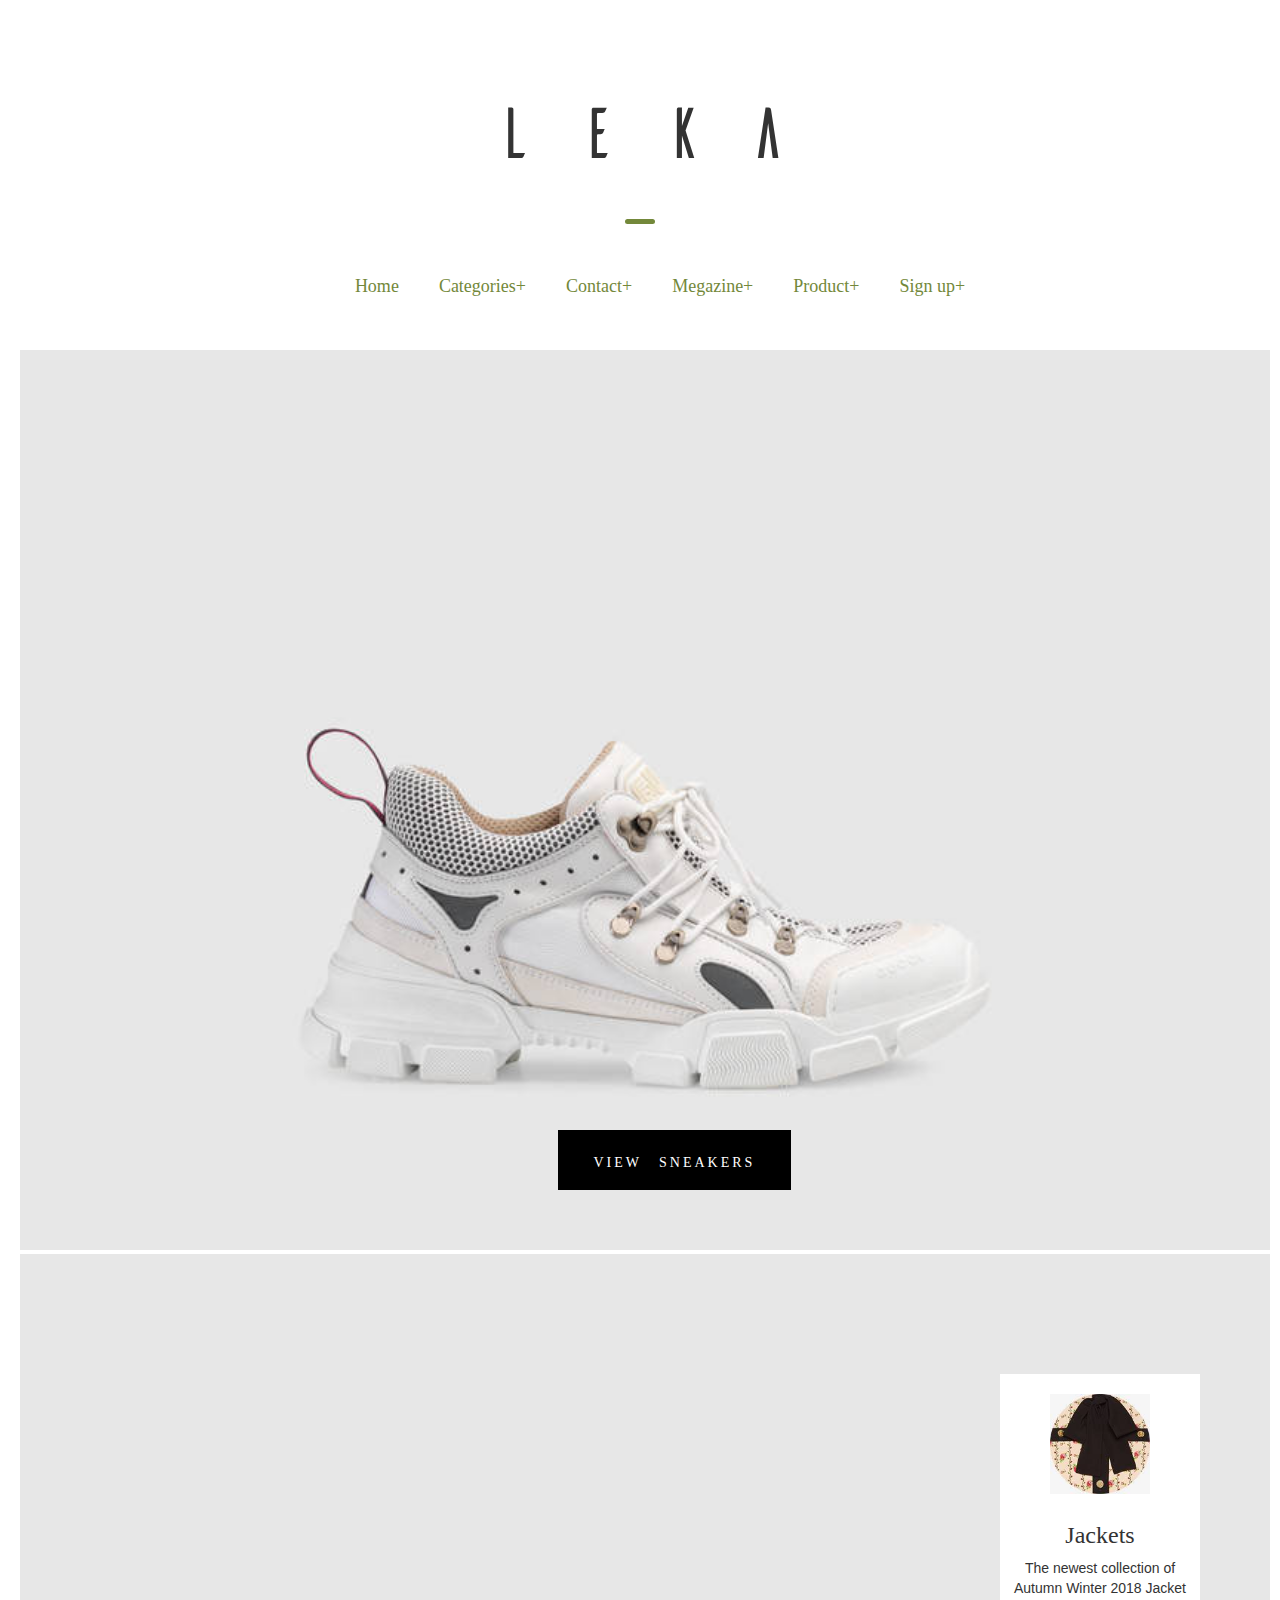
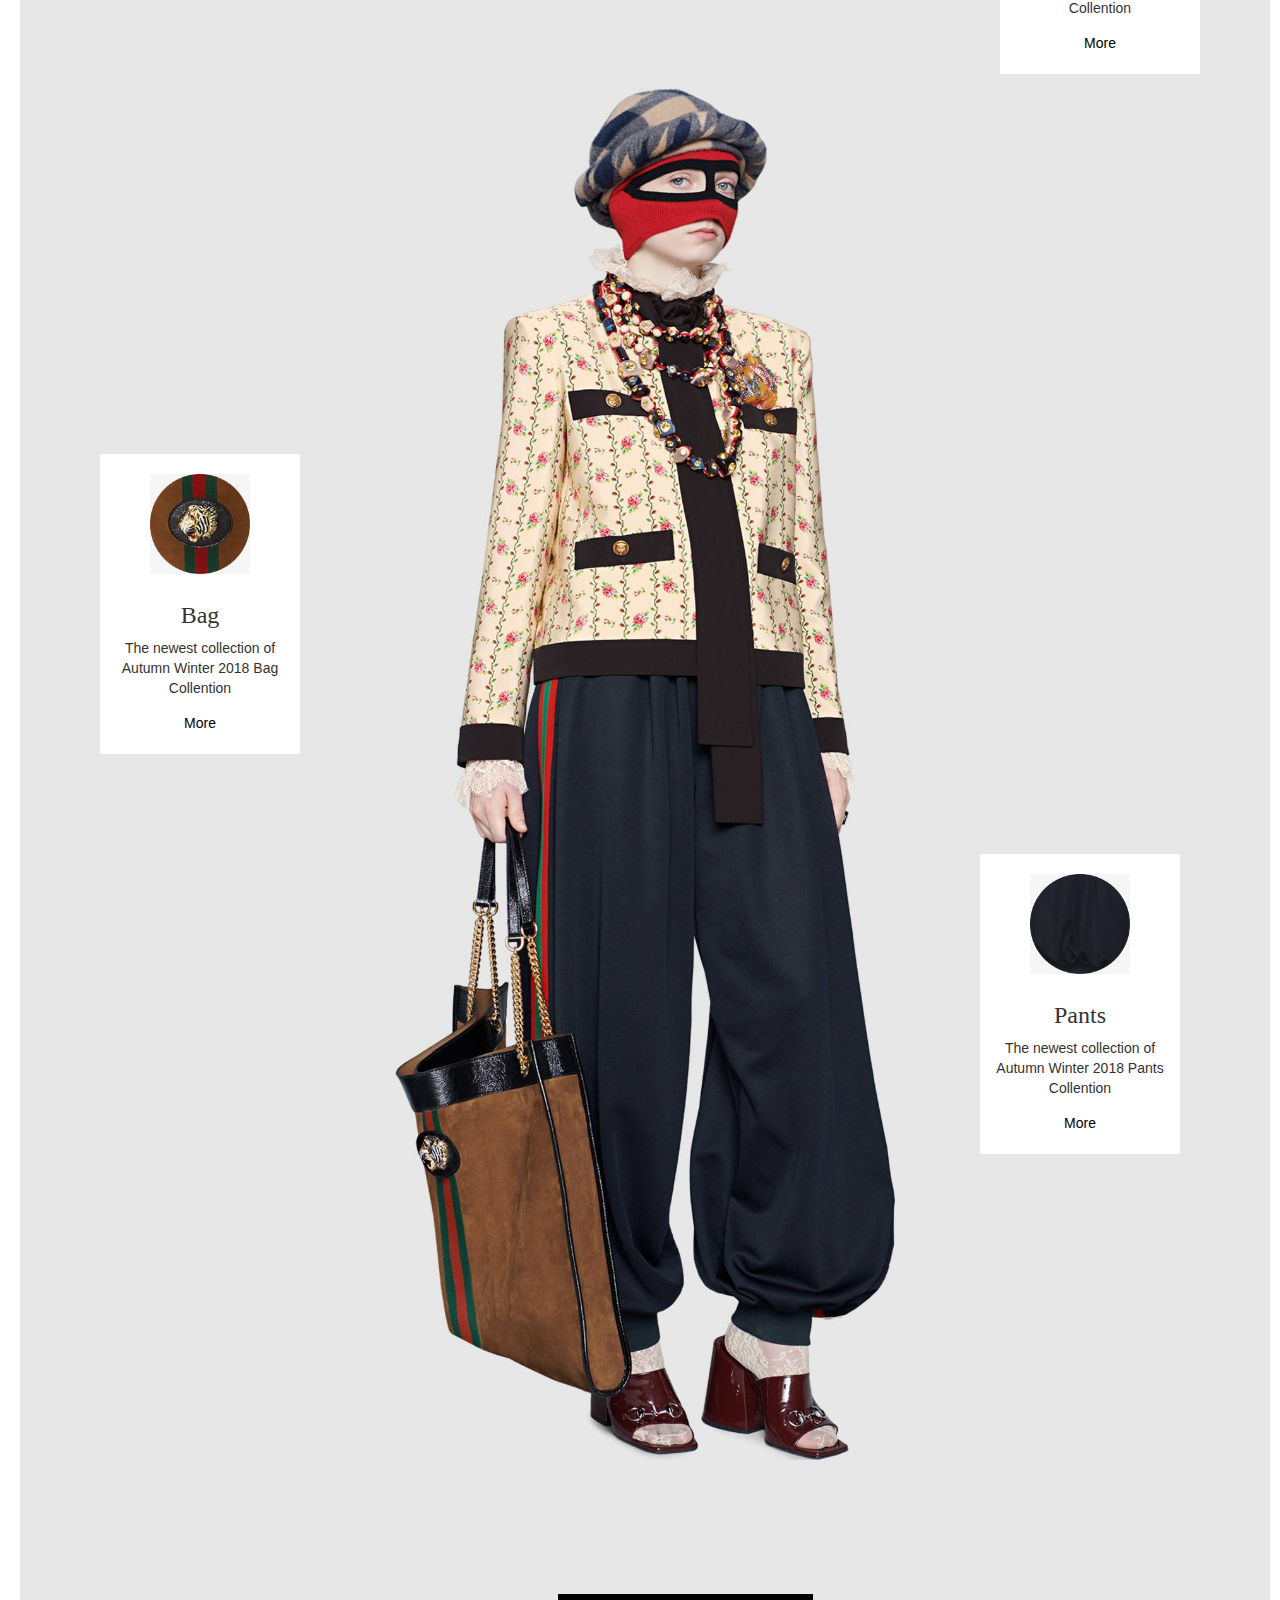
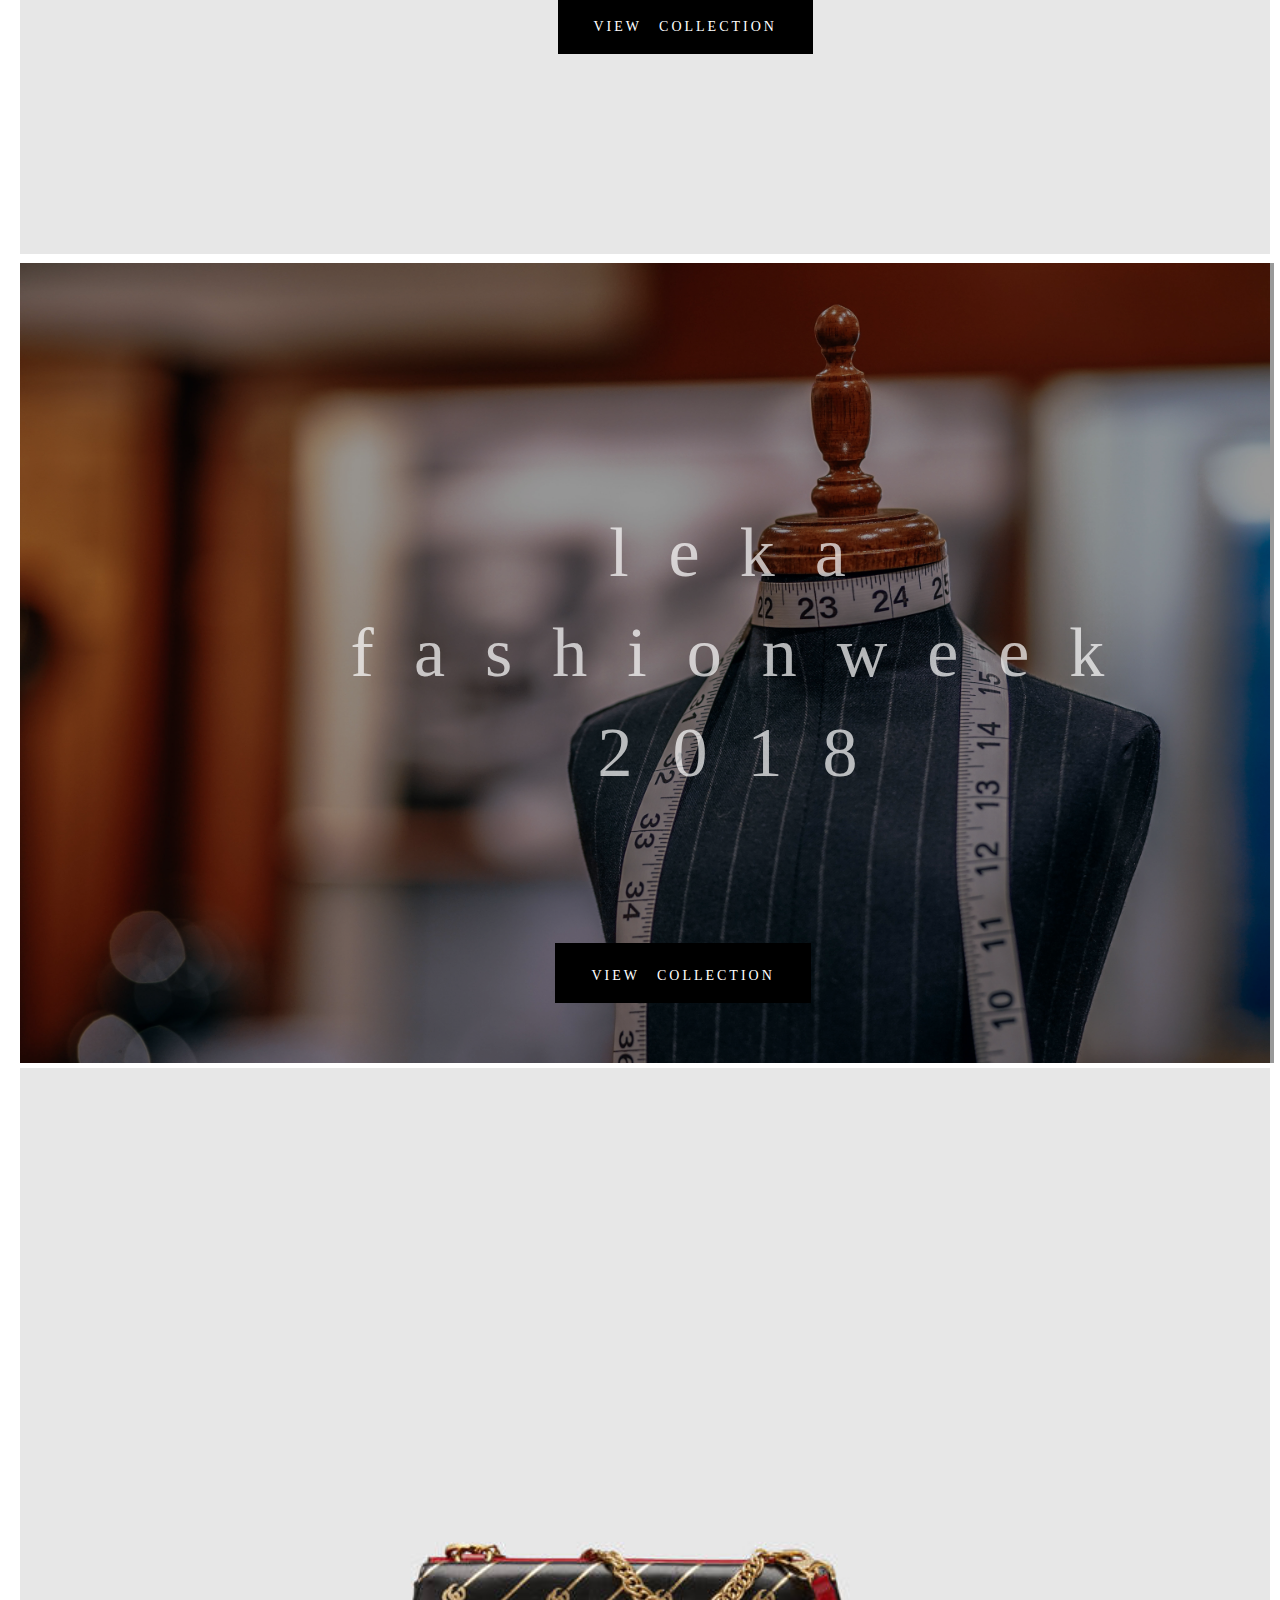
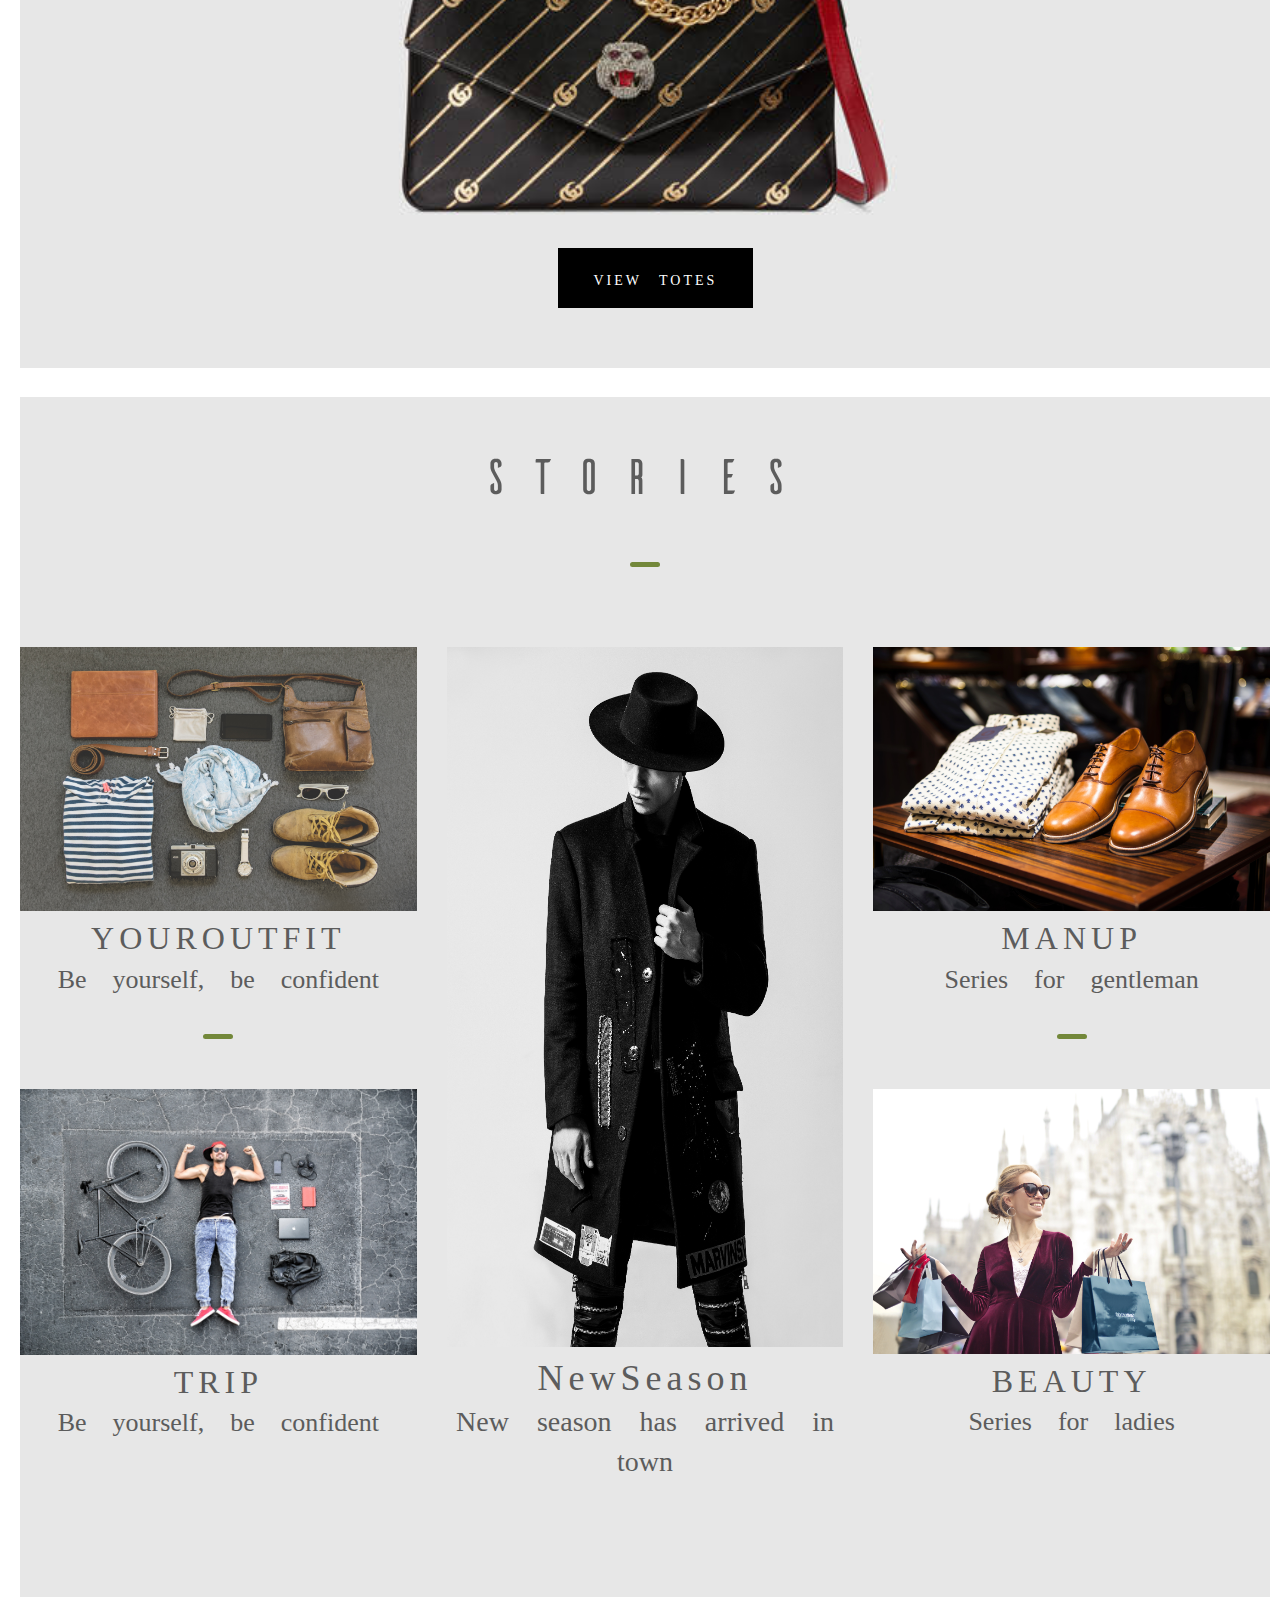
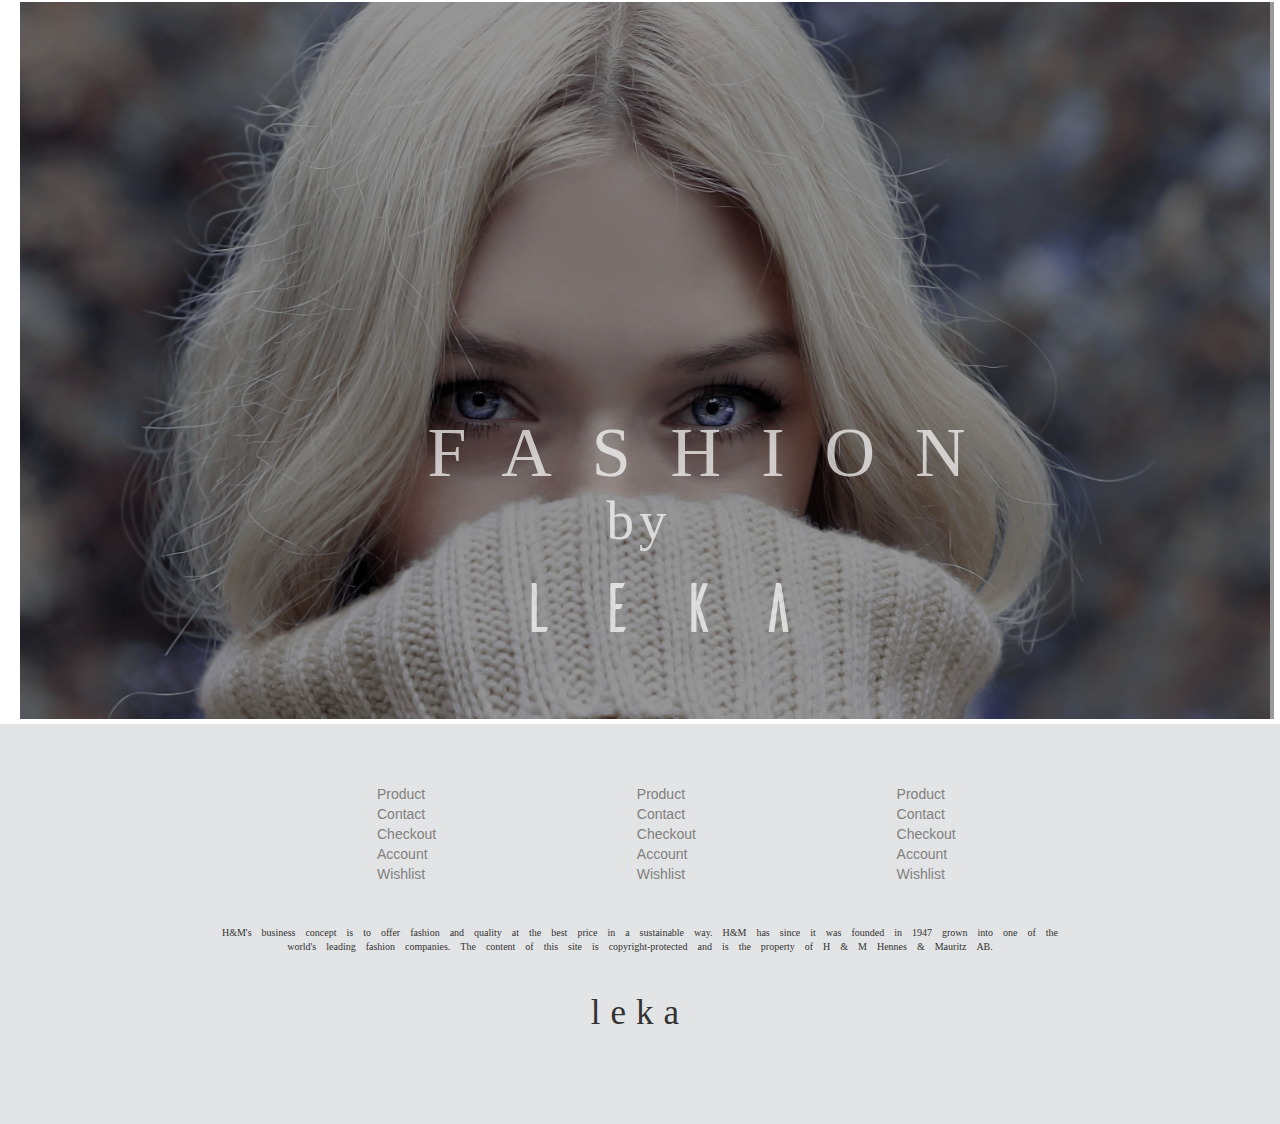
<file: index.html>
<!DOCTYPE html>
<html lang="en">
<head>
	<meta charset="UTF-8">
	<title>Document</title>
	<link rel="stylesheet" type="text/css" href="css/bootstrap.min.css">
	<link rel="stylesheet" type="text/css" href="js/style.css">
	<link rel="stylesheet" type="text/css" href="css/index-css.css">
	<script type="text/javascript" src="js/jquery.js"></script>
	<script type="text/javascript" src="js/bootstrap.min.js"></script>
</head>
<body>
	
		<h1 id="Banner" class="text-center">l e k a</h1>
		<div class="border-bot"></div>
		<div class="flex-wrapper" id="navbar">	
			<nav>
				<ul>
					<li><a class="text-center" href="index.html" target="#blank">Home</a></li>
					<li><a class="text-center" href="">Categories+</a></li>
					<li><a class="text-center" href="contact.html">Contact+</a></li>
					<li><a class="text-center" href="">Megazine+</a></li>
					<li><a class="text-center" href="product.html" target="#blank">Product+</a></li>
					<li><a class="text-center" id="signup" data-toggle="modal" href='#modal-id'>Sign up+</a></li>
				</ul>
			</nav>
		</div>
	<!-- <div id="carousel-id" class="carousel slide" data-ride="carousel">
		<ol class="carousel-indicators">
			<li data-target="#carousel-id" data-slide-to="0" class=""></li>
			<li data-target="#carousel-id" data-slide-to="1" class=""></li>
			<li data-target="#carousel-id" data-slide-to="2" class="active"></li>
		</ol>

		<div class="carousel-inner">

			<div class="item">
				<img data-src="holder.js/900x500/auto/#777:#7a7a7a/text:First slide" alt="First slide" src="img/beauty-casual-curly-794064.jpg">
				<div class="container">
					<div class="background"></div>
					<div class="carousel-caption">
					
						<h1>N   E   W   A   R   R   I   V   A   L   S</h1>
						<p><a class="btn btn-lg btn-default btn-carousel" href="#" role="button">Shop now</a></p>
					</div>
				</div>
			</div>
			<div class="item">
				<img data-src="holder.js/900x500/auto/#666:#6a6a6a/text:Second slide" alt="Second slide" src="img/adult-beautiful-clothes-291762.jpg">
				<div class="container">
					<div class="background"></div>
					<div class="carousel-caption">
						
						<h1>W   I   N   T   E   R   2   0  1   8</h1>
				
						<p><a class="btn btn-lg btn-default btn-carousel" href="#" role="button">Learn more</a></p>
					</div>
				</div>
			</div>
			<div class="item active">
				<img data-src="holder.js/900x500/auto/#555:#5a5a5a/text:Third slide" alt="Third slide" src="img/adult-bag-beauty-model-1126993.jpg">
				<div class="container">
					<div class="background"></div>
					<div class="carousel-caption">
						<h1>T  R  E  N  D  I  N  G</h1>
					
						<p><a class="btn btn-lg btn-default btn-carousel" href="#" role="button">Browse gallery</a></p>
					</div>
				</div>
			</div>
		</div>
		
		<a class="left carousel-control" href="#carousel-id" data-slide="prev"><span class="glyphicon glyphicon-chevron-left"></span></a>
		<a class="right carousel-control" href="#carousel-id" data-slide="next"><span class="glyphicon glyphicon-chevron-right"></span></a>\

	</div> -->
	<main>
		<div class="container">
			<div class="main-product" id="shoes">
				<a href="" class="product-img">
					<img id="shoes-img" src="img/543162_GGZ80_9087_001_100_0000_Light-Flashtrek-sneaker.jpg">
				</a>
				<div class="product-caption">
					<a href="#"">View sneakers</a>
				</div>
			</div>
			<div class="main-product" id="clothes" >
				<a href="" class="product-img">
					<img src="img/FW18_FSWLook020EU_001_Light.jpg">
				</a>
				<div class="product-caption" id="caption-main">
					<a href="#"">View Collection</a>
				</div>
				<div class="sub-product" id="sub-product-1">
					<div class="sub-img">
						<img src="img/Vignette_532883ZLQ529196_001_Light.jpg">
					</div>
					<div class="sub-title text-center">
						Jackets
					</div>
					<div class="sub-description text-center">
						The newest collection of Autumn Winter 2018 Jacket Collention
					</div>
					<a href="" class="text-center">More</a>
				</div>
				<div class="sub-product" id="sub-product-2">
					<div class="sub-img">
						<img src="img/Vignette_5372180X7BX2876_001_Light.jpg">
					</div>
					<div class="sub-title text-center">
						Bag
					</div>
					<div class="sub-description text-center">
						The newest collection of Autumn Winter 2018 Bag Collention
					</div>
					<a href="" class="text-center">More</a>
				</div>
				<div class="sub-product" id="sub-product-3">
					<div class="sub-img">
						<img src="img/Vignette_544191X921A4357_001_Light.jpg">
					</div>
					<div class="sub-title text-center">
						Pants
					</div>
					<div class="sub-description text-center">
						The newest collection of Autumn Winter 2018 Pants Collention
					</div>
					<a href="" class="text-center">More</a>
				</div>
			</div>
		</div>
		<div class="index-banner container">
			<img src="img/background-banking-blur-404159.jpg">
			<div class="background"></div>
			<p class="text-center">leka<br>fashionweek<br>2018</p>
			<div class="product-caption">
					<a href="#"">View Collection</a>
			</div>
		</div>
		<div class="container">
			<div class="main-product" id="bags">
				<a href="" class="product-img">
					<img id="bags-img" src="img/524822_0PLJX_8346_001_065_0000_Light-Standard-double-shoulder-bag.jpg">
				</a>
				<div class="product-caption">
					<a href="#"">View totes</a>
				</div>
			</div>
		</div>	
		<div class="container">
			<div class="megazines">
				<h3 class="text-center">stories</h3>
				<div class="border-bot"></div>
				<div class="row">
					<div class="col-md-4">
						<a href="">
							<div class="stories">
								<div class="stories-img">
									<img src="img/accessories-accessory-bag-322207.jpg">
								</div>
								<div class="stories-title text-center">YourOutfit</div>
								<div class="stories-description text-center">Be yourself, be confident</div>
							</div>
							<div class="border-bot"></div>
						</a>
						<a href="">
							<div class="stories">
									<div class="stories-img">
										<img src="img/adult-asphalt-backpack-681294.jpg">
									</div>
									<div class="stories-title text-center">Trip</div>
									<div class="stories-description text-center">Be yourself, be confident</div>						
							</div>
						</a>
					</div>
					<div class="col-md-4">
						<a href="">
							<div class="event">
								<div class="event-img">
									<img src="img/adult-black-and-white-fashion-157675.jpg">
								</div>
								<div class="event-title text-center">NewSeason</div>
								<div class="event-description text-center">New season has arrived in town</div>
							</div>
						</a>
					</div>
					<div class="col-md-4">
						<a href="	">
							<div class="stories">
								<div class="stories-img">
									<img src="img/classic-clothes-commerce-298863.jpg">
								</div>
								<div class="stories-title text-center">Manup</div>
								<div class="stories-description text-center">Series for gentleman</div>
							</div>
						</a>
							<div class="border-bot"></div>
						<a href="	">
							<div class="stories">
								<div class="stories-img">
									<img src="img/adult-beautiful-beauty-972995.jpg">
								</div>
								<div class="stories-title text-center">Beauty</div>
								<div class="stories-description text-center">Series for ladies</div>
							</div>
							</div>
						</a>
					</div>

				</div>
			</div>
		</div>
	</main>
	
	<div class="banner2 container" id="last-banner">
		<img class="img-banner" src="img/beautiful-beauty-blond-289225.jpg">
		<div class="background"></div>
		<p class="text-center">fashion</p>
		<p class="text-center" id="text">by</p>
		<p class="text-center" id="brand">leka</p>
	</div>
	<footer>
		<div class="container">
			<div class="footer-section footer-left">
				<ul>
					<li><a href="">Product</a></li>
					<li><a href="">Contact</a></li>
					<li><a href="">Checkout</a></li>
					<li><a href="">Account</a></li>
					<li><a href="">Wishlist</a></li>
				</ul>
			</div>
			<div class="footer-section footer-center">
				<ul>
					<li><a href="">Product</a></li>
					<li><a href="">Contact</a></li>
					<li><a href="">Checkout</a></li>
					<li><a href="">Account</a></li>
					<li><a href="">Wishlist</a></li>
				</ul>
			</div>
			<div class="footer-section footer-right">
				<ul>
					<li><a href="">Product</a></li>
					<li><a href="">Contact</a></li>
					<li><a href="">Checkout</a></li>
					<li><a href="">Account</a></li>
					<li><a href="">Wishlist</a></li>
				</ul>
			</div>
			<br>
			<br>
			<br>
			<br>
			<br>
			<br>
			<br>
			<br>
			<br>
			<br>
			<p id="footer-text" class="text-center">H&M's business concept is to offer fashion and quality at the best price in a sustainable way. H&M has since it was founded in 1947 grown into one of the world's leading fashion companies. The content of this site is copyright-protected and is the property of H & M Hennes & Mauritz AB.</p>
		</div>
		<div id="footer-brand" class="text-center">leka</div>
	</footer>
	<div class="modal fade" id="modal-id">
		<div class="modal-dialog">
			<div class="modal-content">
				<div class="modal-header">
					<button type="button" class="close" data-dismiss="modal" aria-hidden="true">&times;</button>
					<h4 class="modal-title text-center">leka</h4>
	
				</div>
				<div class="modal-body">
					<form action="" method="POST" role="form">
						<div class="form-group" id="form">
							<label for="">Username</label>
							<input type="text" class="form-control" id="username" placeholder="Username">
							<p class="warning" id="warning">Username must be in UPPERCASE and have 6 - 12 characters</p>
							
						</div>
					
						<div class="form-group">
							<label for="">Password</label>
							<input type="password" class="form-control" id="password" placeholder="Password">
						</div>
												<div class="form-group">
							<label for="">Password confirmation</label>
							<input type="password" class="form-control" id="password-confirm" placeholder="Password confirmation">
							<p class="warning" id="warning2">Password is not the same</p>
						</div>
											
					
						<button type="submit" class="btn btn-default" id="btn-signup">Sign up</button>
					</form>
				</div>
			</div>
		</div>
	</div>

	
	<script type="text/javascript" src="js/signup-validate.js"></script>
	<script type="text/javascript" src="js/navbar-fixed.js"></script>
	<script type="text/javascript" src="js/banner.js"></script>
</body>
</html>
</file>
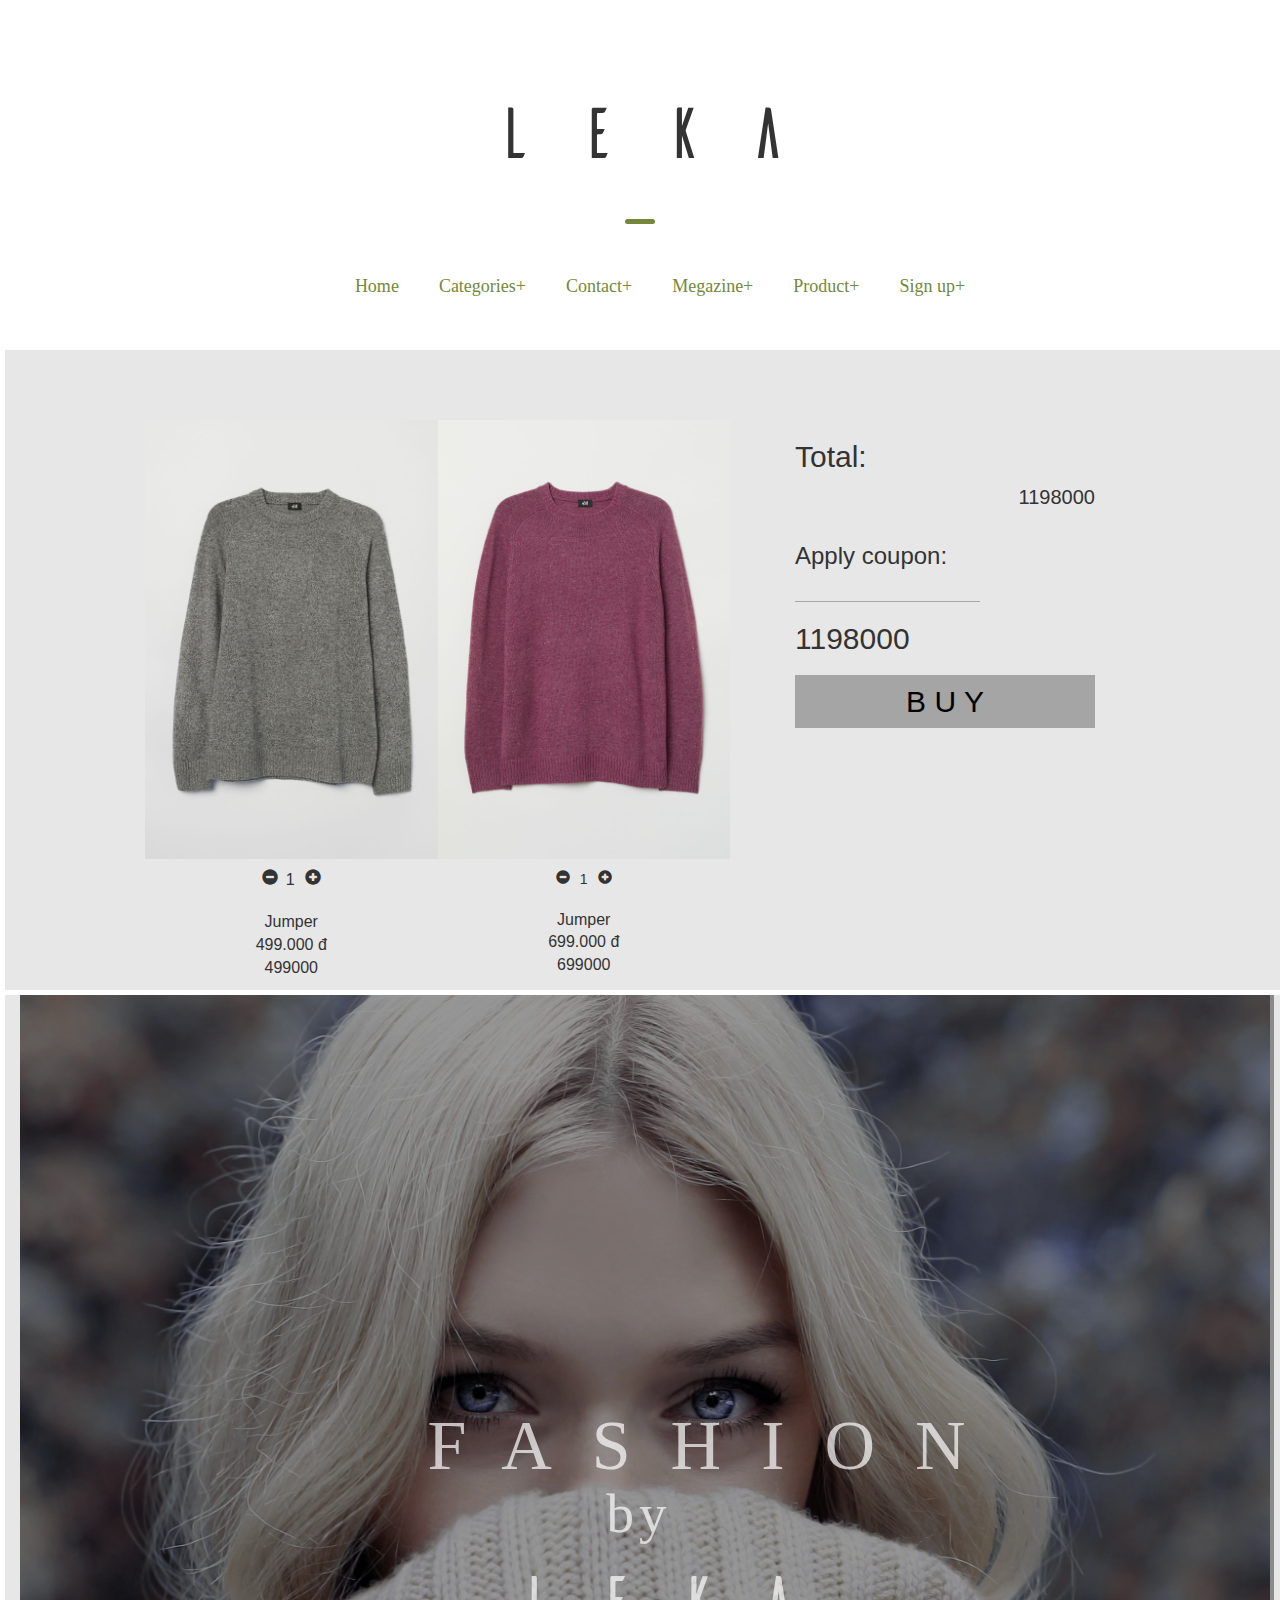
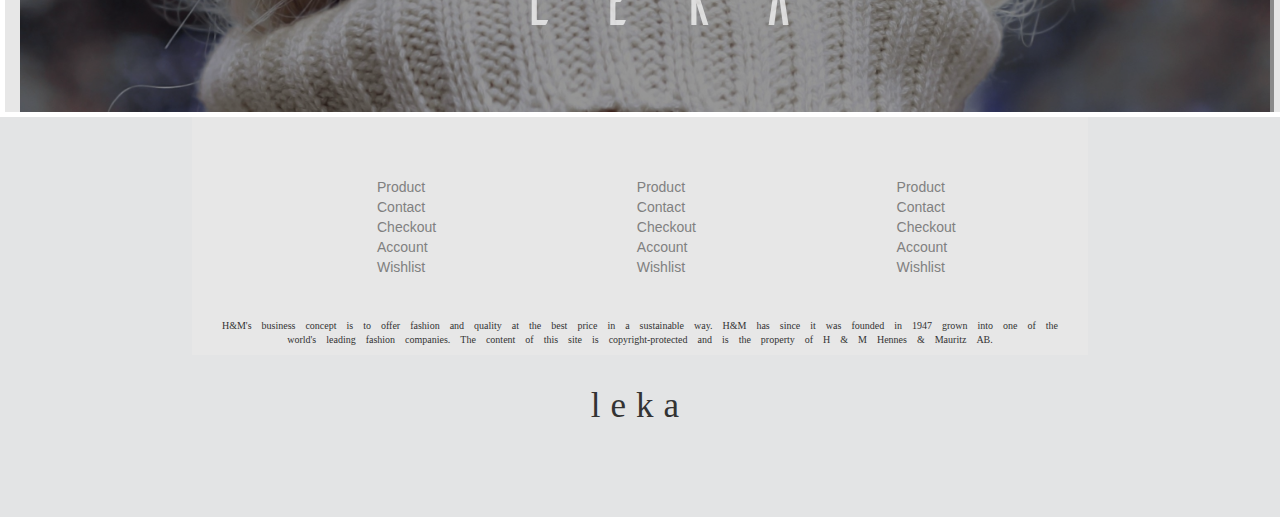
<file: cart.html>
<!DOCTYPE html>
<html lang="en">
<head>
	<meta charset="UTF-8">
	<title>Document</title>
	<link rel="stylesheet" type="text/css" href="css/bootstrap.min.css">
	<link rel="stylesheet" type="text/css" href="js/style.css">
	<link rel="stylesheet" type="text/css" href="css/index-css.css">
	<link rel="stylesheet" type="text/css" href="css/cart.css">
	<script type="text/javascript" src="js/jquery.js"></script>
	<script type="text/javascript" src="js/bootstrap.min.js"></script>
</head>
<body>
	
		<h1 id="Banner" class="text-center">l e k a</h1>
		<div class="border-bot"></div>
		<div class="flex-wrapper" id="navbar">	
			<nav>
				<ul>
					<li><a class="text-center" href="index.html" target="#blank">Home</a></li>
					<li><a class="text-center" href="">Categories+</a></li>
					<li><a class="text-center" href="contact.html">Contact+</a></li>
					<li><a class="text-center" href="">Megazine+</a></li>
					<li><a class="text-center" href="product.html" target="#blank">Product+</a></li>
					<li><a class="text-center" id="signup" data-toggle="modal" href='#modal-id'>Sign up+</a></li>
				</ul>
			</nav>
		</div>
	<main>
		<div class="container">
			<div class="cart-container">
				<div class="cart-product">
					<div class="cart-product-detail">
						<img class="detail-img detail" src="img/men-product/hmprod.jpg"></img>
						<div class="quantity text-center detail">
							<span id="minus1" class="minus glyphicon glyphicon-minus-sign"></span> <div id="quantity1">1</div><span class="glyphicon glyphicon-plus-sign" class="plus" id="plus1"></span>
						</div><br>
						<p class="detail-name text-center detail"> Jumper</p>
						<p class="oneprice text-center detail">499.000 đ</p>
						<p class="detail-price text-center detail" id="detail-price"></p>
					</div>
					<div class="cart-product-detail">
						<img class="detail-img detail" src="img/men-product/hmprod (3).jpg"></img>
						<div class="quantity text-center">
							<span id="minus2" class="minus glyphicon glyphicon-minus-sign"></span> <div id="quantity2">1</div><span class="plus glyphicon glyphicon-plus-sign" id="plus2"></span>
						</div><br>
						<p class="detail-name text-center detail"> Jumper</p>
						<p class="oneprice text-center detail">699.000 đ</p>
						<p class="detail-price text-center detail" id="detail-price2"></p>
					</div>
				</div>
				<div class="cart-information">
					<h2 class="total" >Total:</h2> <div id="total"></div> <br><br>
					<h3 id="coupon">Apply coupon:</h3> <input id="input-coupon" type="text" name="">
					<h2 id="cash"></h2>
					<h2 class="text-center" id="buy">B U Y</h2>
				</div>
			</div>
		</div>
	</main>
	<div class="banner2 container" id="last-banner">
		<img class="img-banner" src="img/beautiful-beauty-blond-289225.jpg">
		<div class="background"></div>
		<p class="text-center">fashion</p>
		<p class="text-center" id="text">by</p>
		<p class="text-center" id="brand">leka</p>
	</div>
	<footer>
		<div class="container">
			<div class="footer-section footer-left">
				<ul>
					<li><a href="">Product</a></li>
					<li><a href="">Contact</a></li>
					<li><a href="">Checkout</a></li>
					<li><a href="">Account</a></li>
					<li><a href="">Wishlist</a></li>
				</ul>
			</div>
			<div class="footer-section footer-center">
				<ul>
					<li><a href="">Product</a></li>
					<li><a href="">Contact</a></li>
					<li><a href="">Checkout</a></li>
					<li><a href="">Account</a></li>
					<li><a href="">Wishlist</a></li>
				</ul>
			</div>
			<div class="footer-section footer-right">
				<ul>
					<li><a href="">Product</a></li>
					<li><a href="">Contact</a></li>
					<li><a href="">Checkout</a></li>
					<li><a href="">Account</a></li>
					<li><a href="">Wishlist</a></li>
				</ul>
			</div>
			<br>
			<br>
			<br>
			<br>
			<br>
			<br>
			<br>
			<br>
			<br>
			<br>
			<p id="footer-text" class="text-center">H&M's business concept is to offer fashion and quality at the best price in a sustainable way. H&M has since it was founded in 1947 grown into one of the world's leading fashion companies. The content of this site is copyright-protected and is the property of H & M Hennes & Mauritz AB.</p>
		</div>
		<div id="footer-brand" class="text-center">leka</div>
	</footer>
	<div class="modal fade" id="modal-id">
		<div class="modal-dialog">
			<div class="modal-content">
				<div class="modal-header">
					<button type="button" class="close" data-dismiss="modal" aria-hidden="true">&times;</button>
					<h4 class="modal-title text-center">leka</h4>
	
				</div>
				<div class="modal-body">
					<form action="" method="POST" role="form">
						<div class="form-group" id="form">
							<label for="">Username</label>
							<input type="text" class="form-control" id="username" placeholder="Username">
							<p class="warning" id="warning">Username must be in UPPERCASE and have 6 - 12 characters</p>
							
						</div>
					
						<div class="form-group">
							<label for="">Password</label>
							<input type="password" class="form-control" id="password" placeholder="Password">
						</div>
												<div class="form-group">
							<label for="">Password confirmation</label>
							<input type="password" class="form-control" id="password-confirm" placeholder="Password confirmation">
							<p class="warning" id="warning2">Password is not the same</p>
						</div>
											
					
						<button type="submit" class="btn btn-default" id="btn-signup">Sign up</button>
					</form>
				</div>
			</div>
		</div>
	</div>

	<script>

	</script>
	<script type="text/javascript" src="js/signup-validate.js"></script>
	<script type="text/javascript" src="js/cart.js"></script>
	<script type="text/javascript" src="js/navbar-fixed.js"></script>
</body>
</html>
</file>
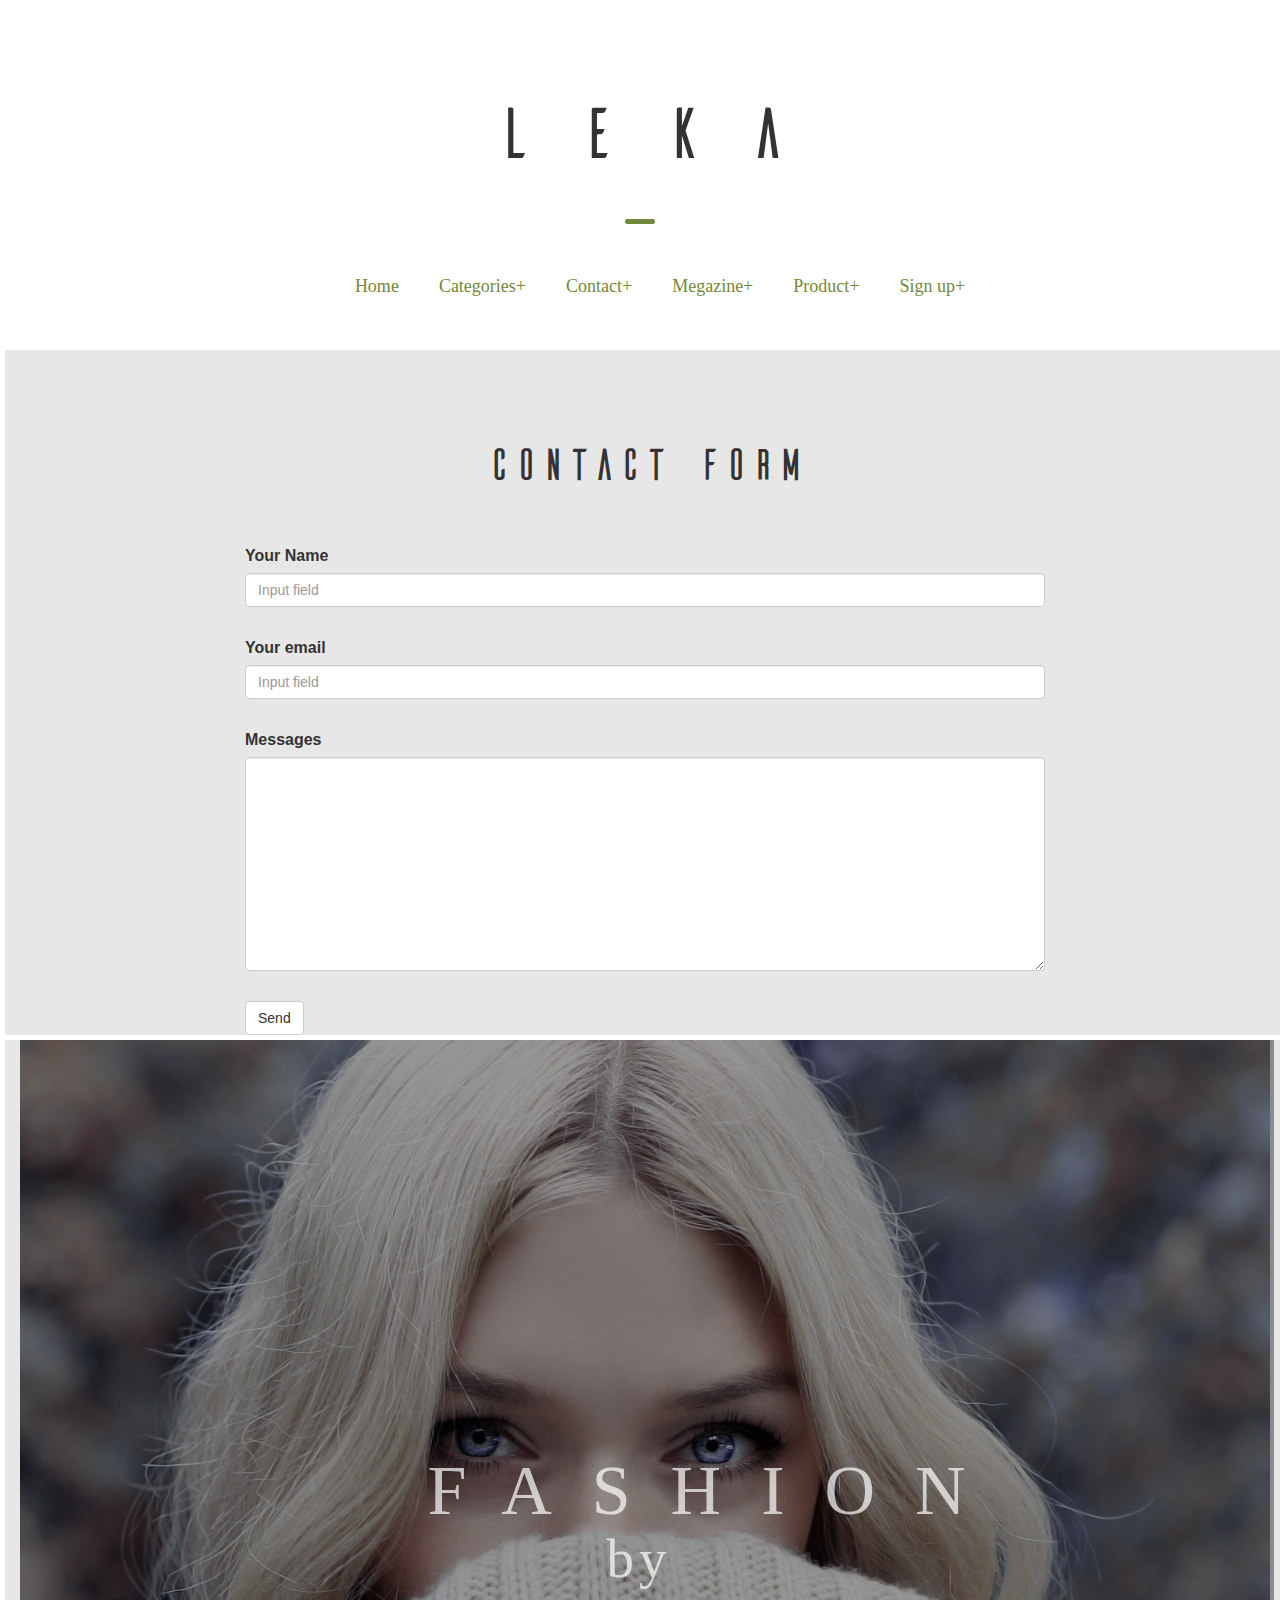
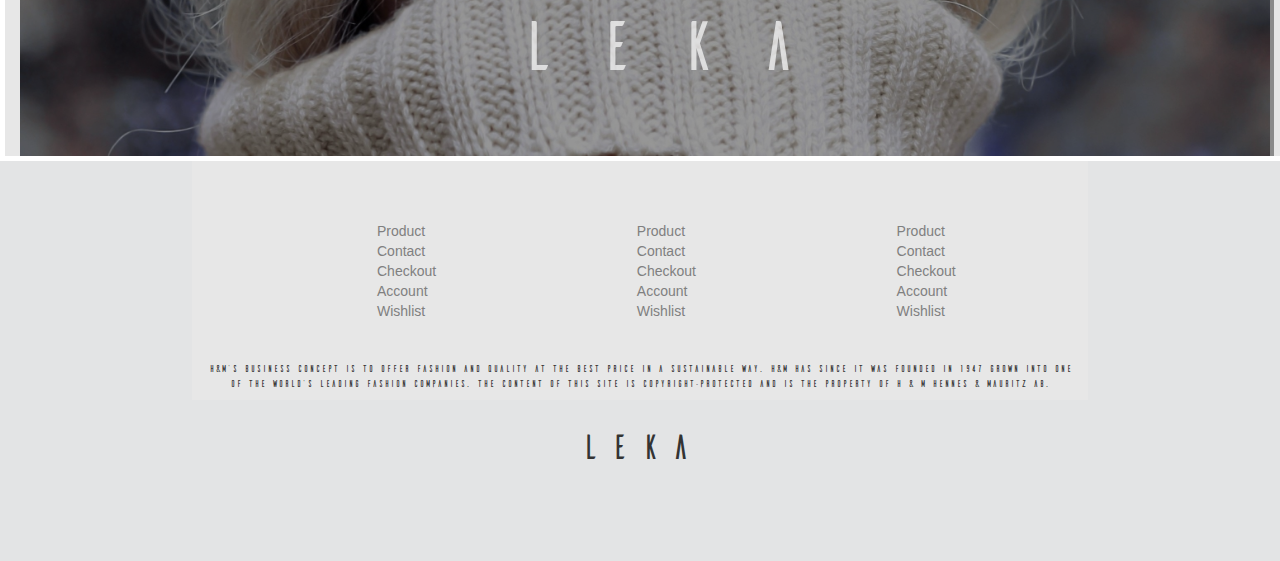
<file: contact.html>
<!DOCTYPE html>
<html lang="en">
<head>
	<meta charset="UTF-8">
	<title>Document</title>
	<link rel="stylesheet" type="text/css" href="css/bootstrap.min.css">
	<link rel="stylesheet" type="text/css" href="js/style.css">
	<link rel="stylesheet" type="text/css" href="css/index-css.css">
	<link rel="stylesheet" type="text/css" href="css/contact.css">
	<script type="text/javascript" src="js/jquery.js"></script>
	<script type="text/javascript" src="js/bootstrap.min.js"></script>
</head>
<body>
	
		<h1 id="Banner" class="text-center">l e k a</h1>
		<div class="border-bot"></div>
		<div class="flex-wrapper" id="navbar">	
			<nav>
				<ul>
					<li><a class="text-center" href="index.html" target="#blank">Home</a></li>
					<li><a class="text-center" href="">Categories+</a></li>
					<li><a class="text-center" href="contact.html">Contact+</a></li>
					<li><a class="text-center" href="">Megazine+</a></li>
					<li><a class="text-center" href="product.html" target="#blank">Product+</a></li>
					<li><a class="text-center" id="signup" data-toggle="modal" href='#modal-id'>Sign up+</a></li>
				</ul>
			</nav>
		</div>
	<main>
		<div class="container">
			<div class="container-form">
				<div class="form">
					<form action="" method="POST" role="form">
						<legend class="text-center">Contact form</legend>
					
						<div class="form-group">
							<div class="input-field">
								<label for="">Your Name</label>
								<input type="text" class="form-control" id="" placeholder="Input field">
							</div>
							<div class="input-field">
								<label for="">Your email</label>
								<input type="email" class="form-control" id="" placeholder="Input field">
							</div>	
							<div class="input-field">
								<label for="">Messages</label>
								<textarea class="form-control" cols="10" rows="10"></textarea>
							</div>	
						</div>			
						<button type="submit" class="btn btn-default">Send</button>
					</form>
				</div>
			</div>
		</div>
	</main>
	<div class="banner2 container" id="last-banner">
		<img class="img-banner" src="img/beautiful-beauty-blond-289225.jpg">
		<div class="background"></div>
		<p class="text-center">fashion</p>
		<p class="text-center" id="text">by</p>
		<p class="text-center" id="brand">leka</p>
	</div>
	<footer>
		<div class="container">
			<div class="footer-section footer-left">
				<ul>
					<li><a href="">Product</a></li>
					<li><a href="">Contact</a></li>
					<li><a href="">Checkout</a></li>
					<li><a href="">Account</a></li>
					<li><a href="">Wishlist</a></li>
				</ul>
			</div>
			<div class="footer-section footer-center">
				<ul>
					<li><a href="">Product</a></li>
					<li><a href="">Contact</a></li>
					<li><a href="">Checkout</a></li>
					<li><a href="">Account</a></li>
					<li><a href="">Wishlist</a></li>
				</ul>
			</div>
			<div class="footer-section footer-right">
				<ul>
					<li><a href="">Product</a></li>
					<li><a href="">Contact</a></li>
					<li><a href="">Checkout</a></li>
					<li><a href="">Account</a></li>
					<li><a href="">Wishlist</a></li>
				</ul>
			</div>
			<br>
			<br>
			<br>
			<br>
			<br>
			<br>
			<br>
			<br>
			<br>
			<br>
			<p id="footer-text" class="text-center">H&M's business concept is to offer fashion and quality at the best price in a sustainable way. H&M has since it was founded in 1947 grown into one of the world's leading fashion companies. The content of this site is copyright-protected and is the property of H & M Hennes & Mauritz AB.</p>
		</div>
		<div id="footer-brand" class="text-center">leka</div>
	</footer>
	<div class="modal fade" id="modal-id">
		<div class="modal-dialog">
			<div class="modal-content">
				<div class="modal-header">
					<button type="button" class="close" data-dismiss="modal" aria-hidden="true">&times;</button>
					<h4 class="modal-title text-center">leka</h4>
	
				</div>
				<div class="modal-body">
					<form action="" method="POST" role="form">
						<div class="form-group" id="form">
							<label for="">Username</label>
							<input type="text" class="form-control" id="username" placeholder="Username">
							<p class="warning" id="warning">Username must be in UPPERCASE and have 6 - 12 characters</p>
							
						</div>
					
						<div class="form-group">
							<label for="">Password</label>
							<input type="password" class="form-control" id="password" placeholder="Password">
						</div>
												<div class="form-group">
							<label for="">Password confirmation</label>
							<input type="password" class="form-control" id="password-confirm" placeholder="Password confirmation">
							<p class="warning" id="warning2">Password is not the same</p>
						</div>
											
					
						<button type="submit" class="btn btn-default" id="btn-signup">Sign up</button>
					</form>
				</div>
			</div>
		</div>
	</div>

	<script type="text/javascript" src="js/signup-validate.js"></script>
	<script type="text/javascript" src="js/navbar-fixed.js"></script>
	<script type="text/javascript" src="js/hover-product.js"></script>
</body>
</html>
</file>
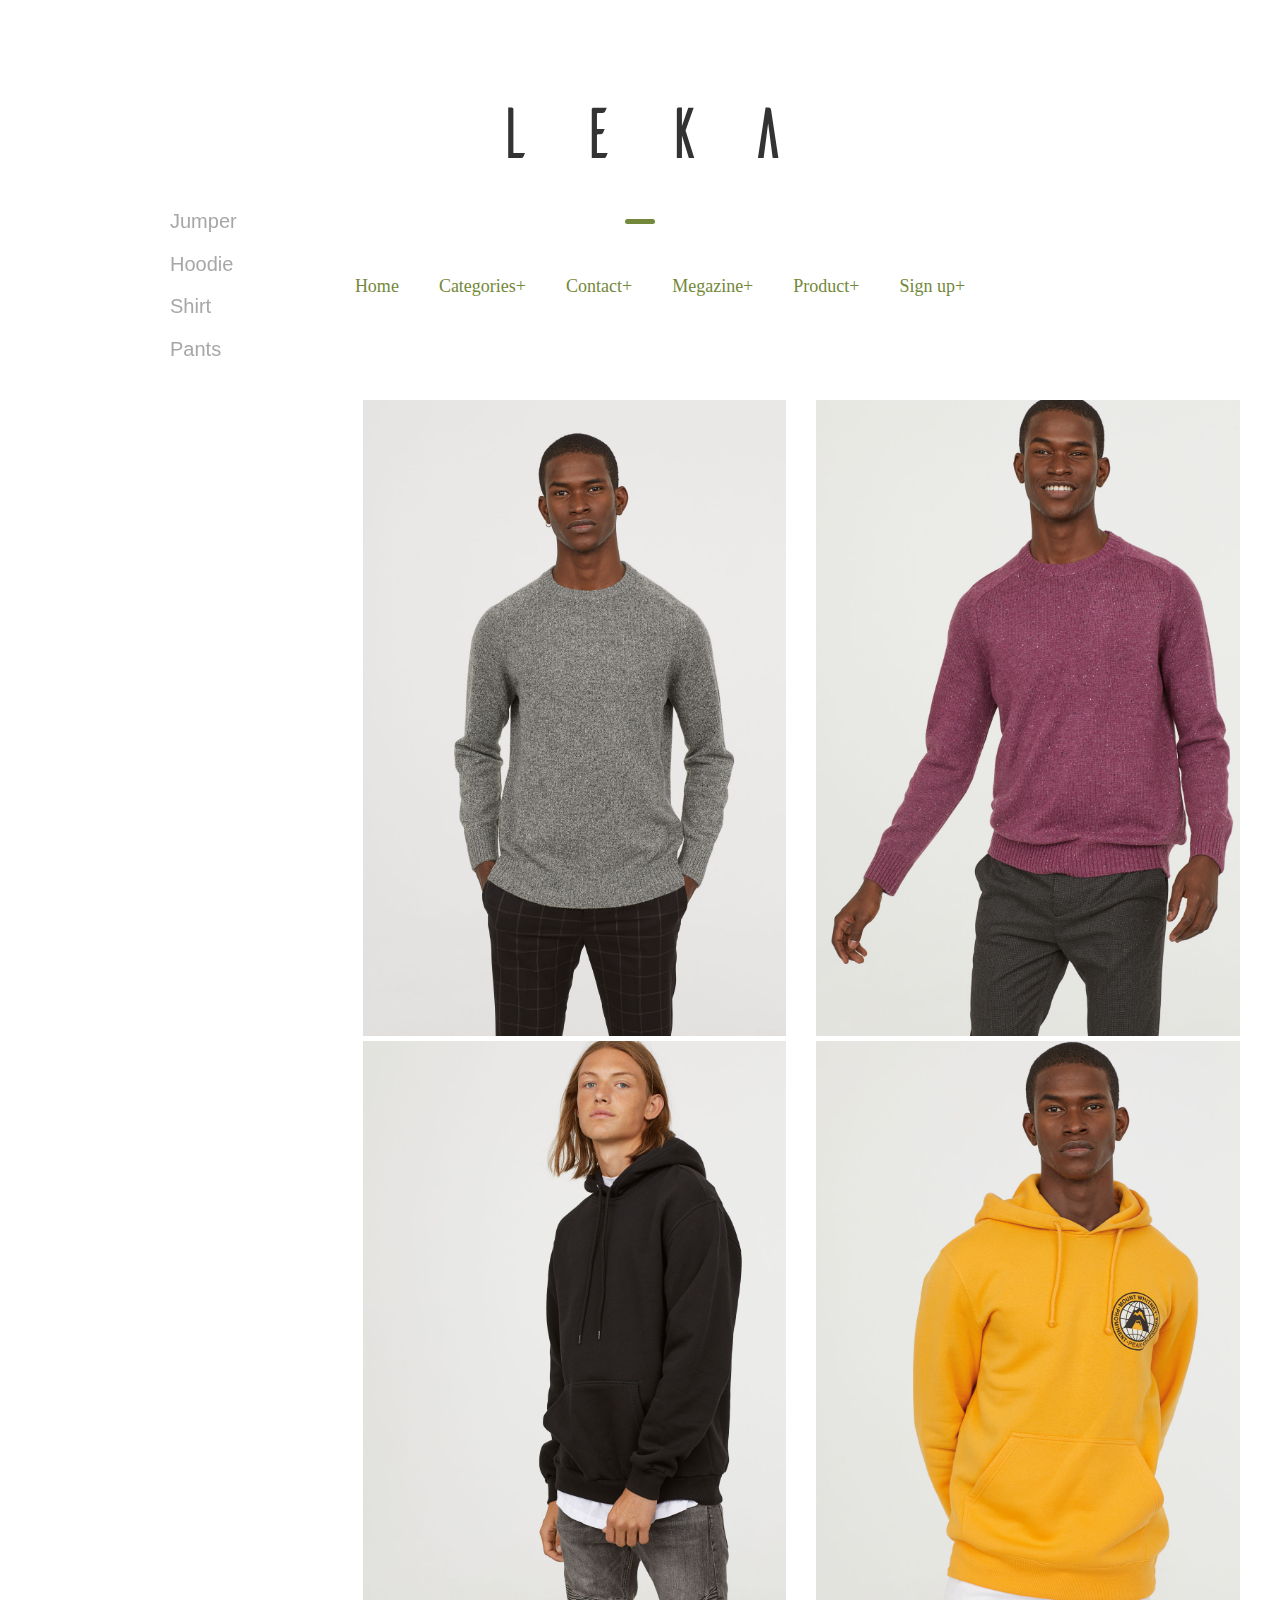
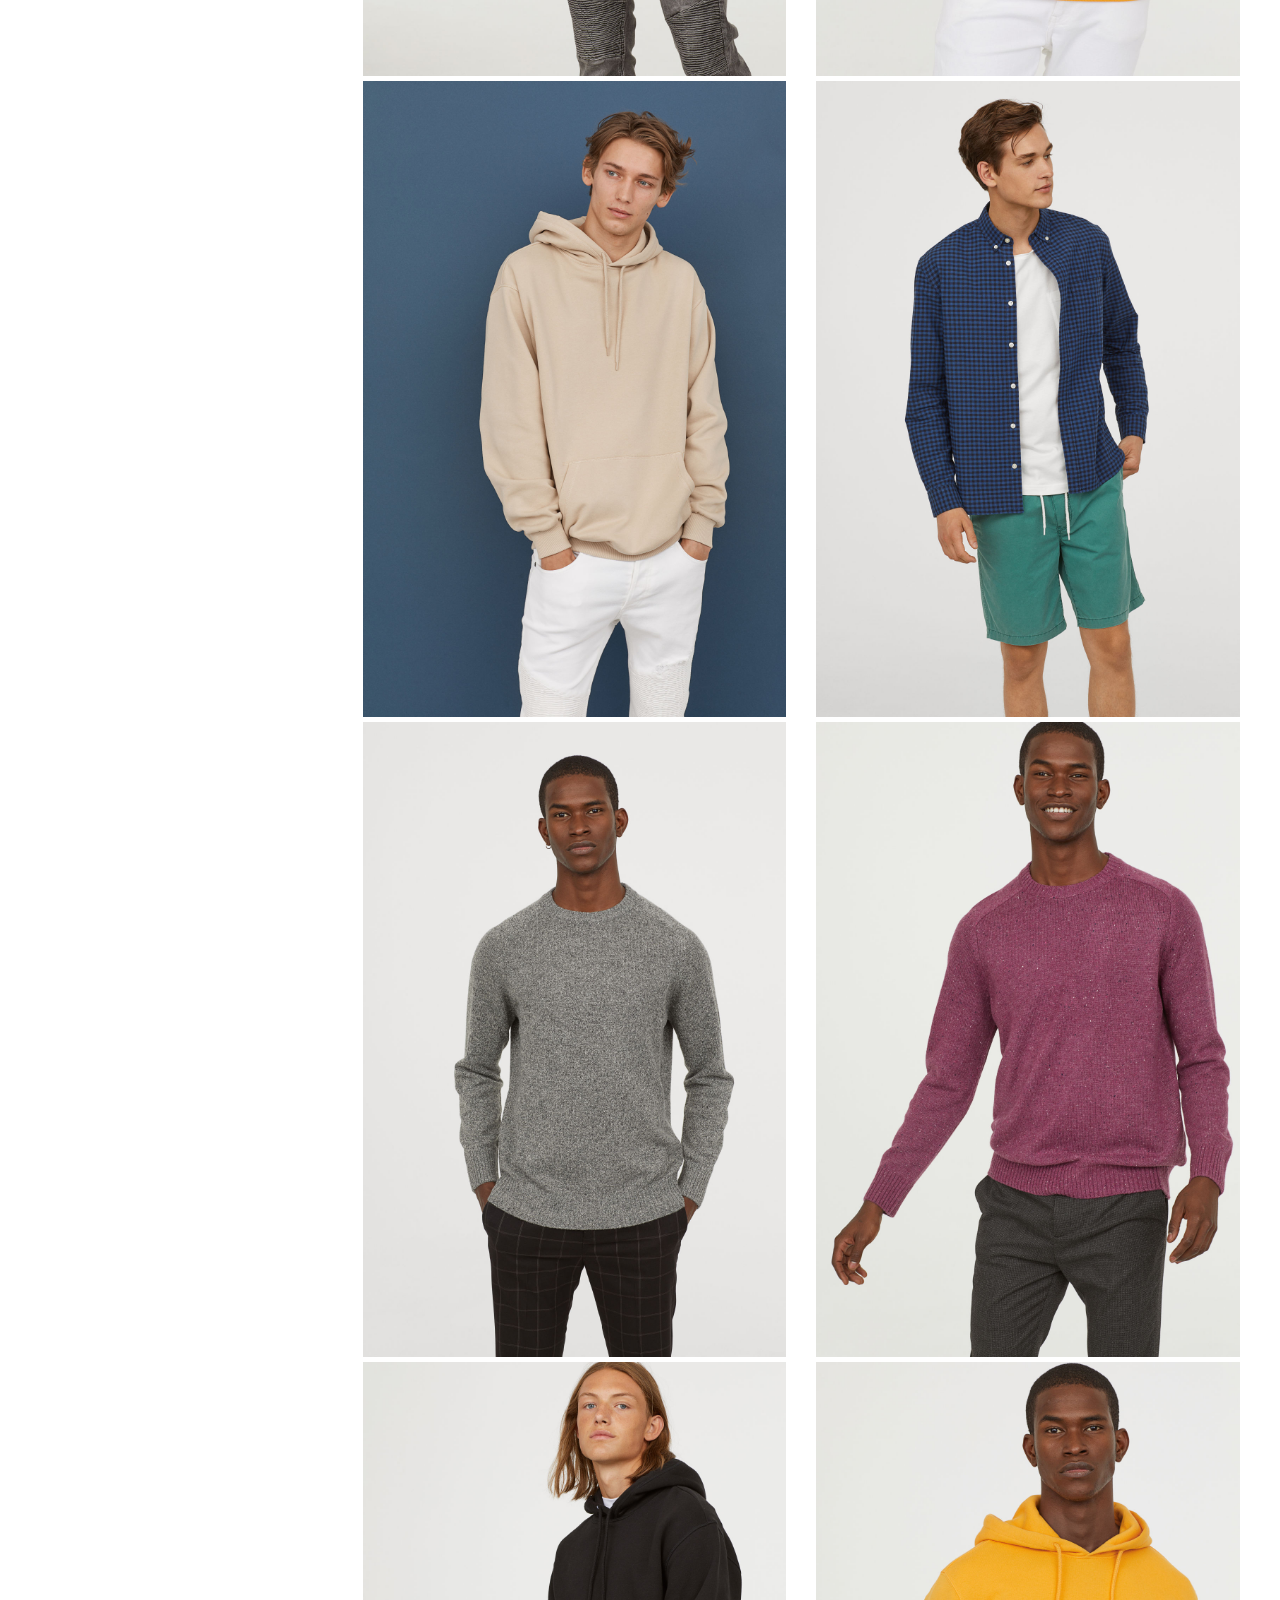
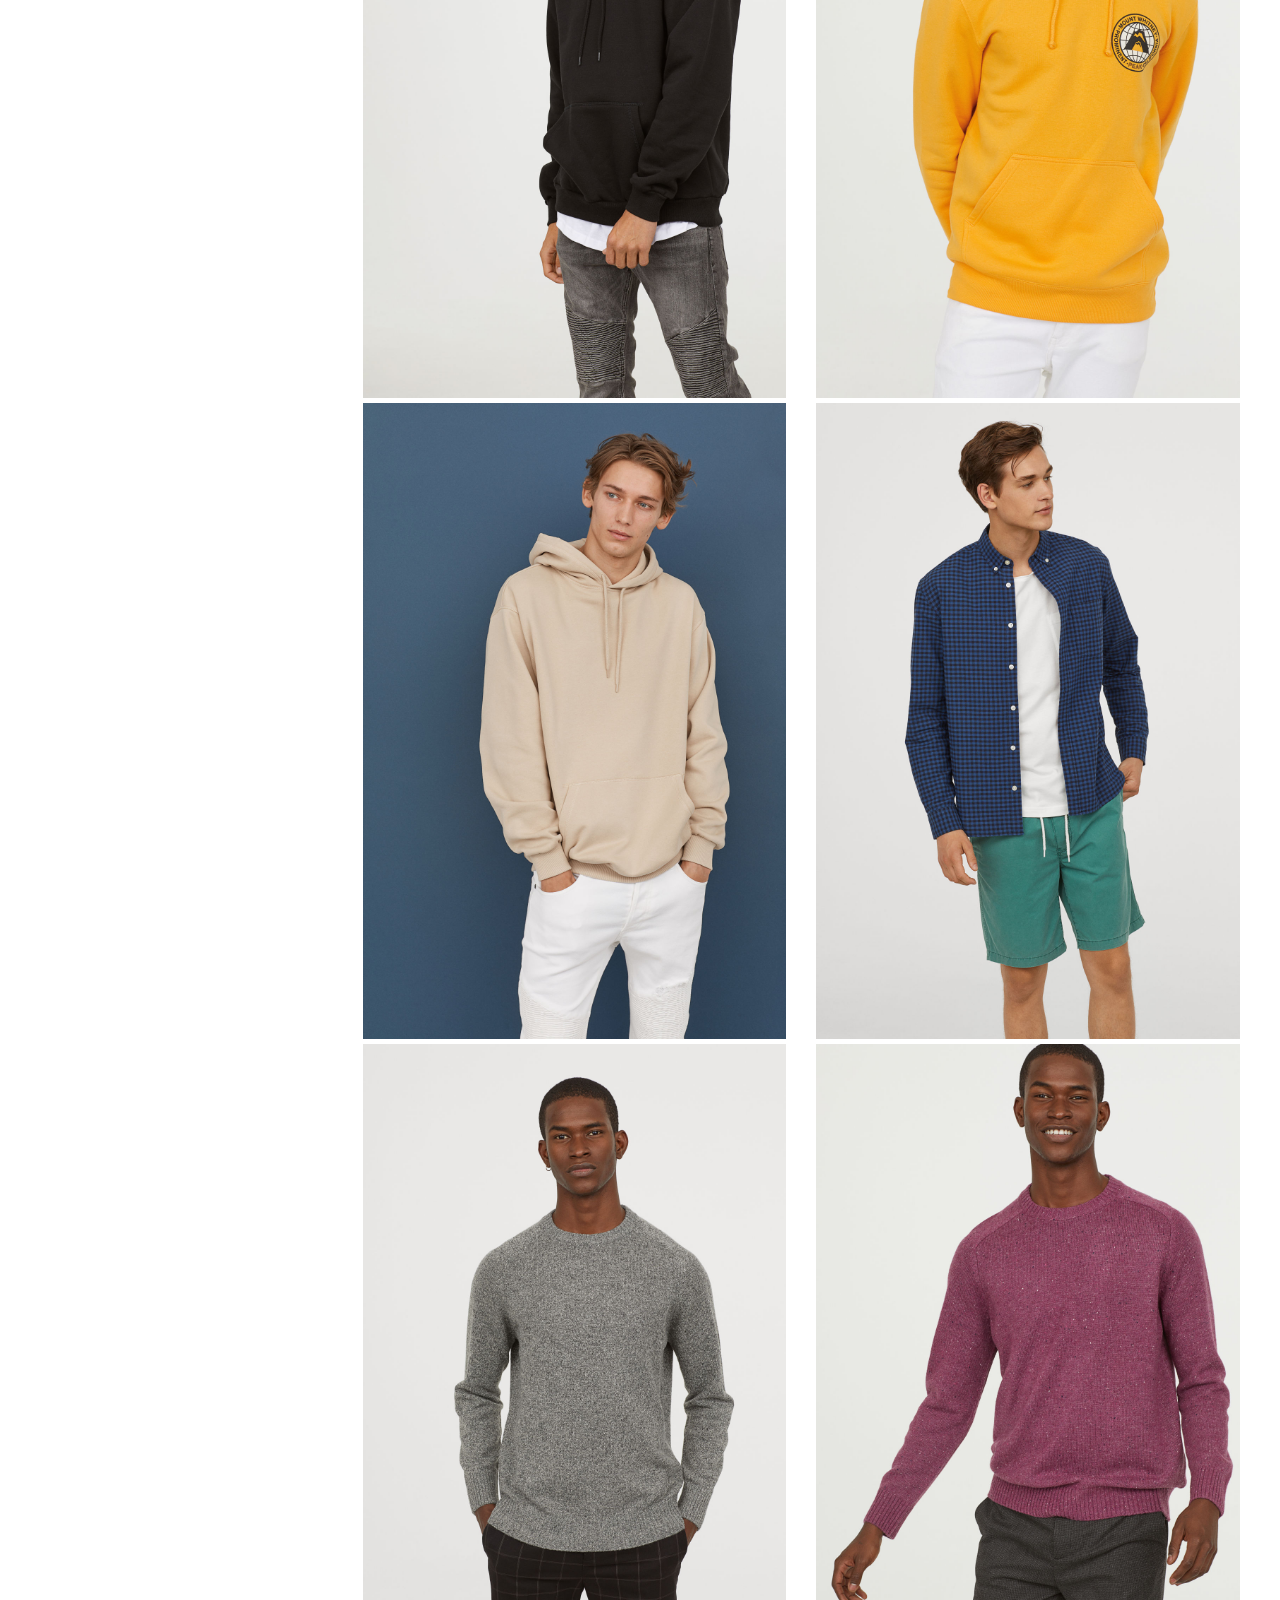
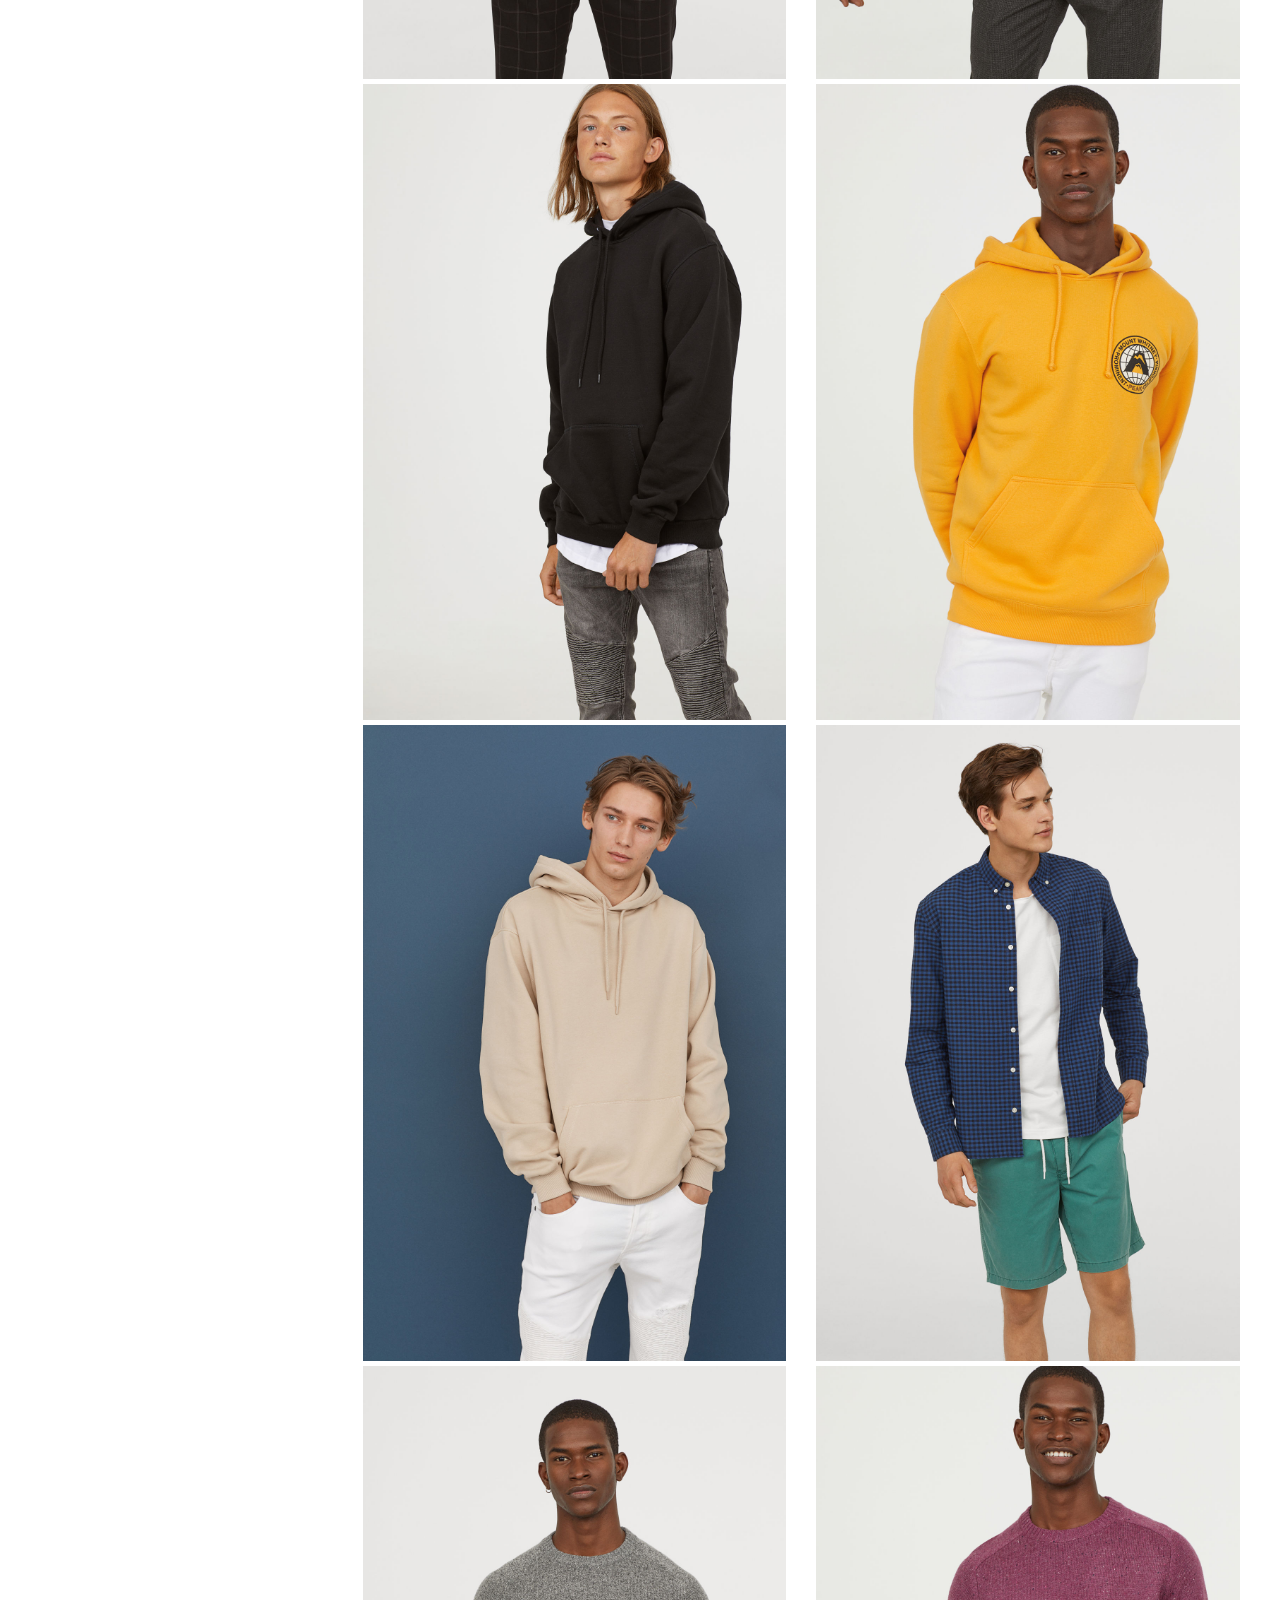
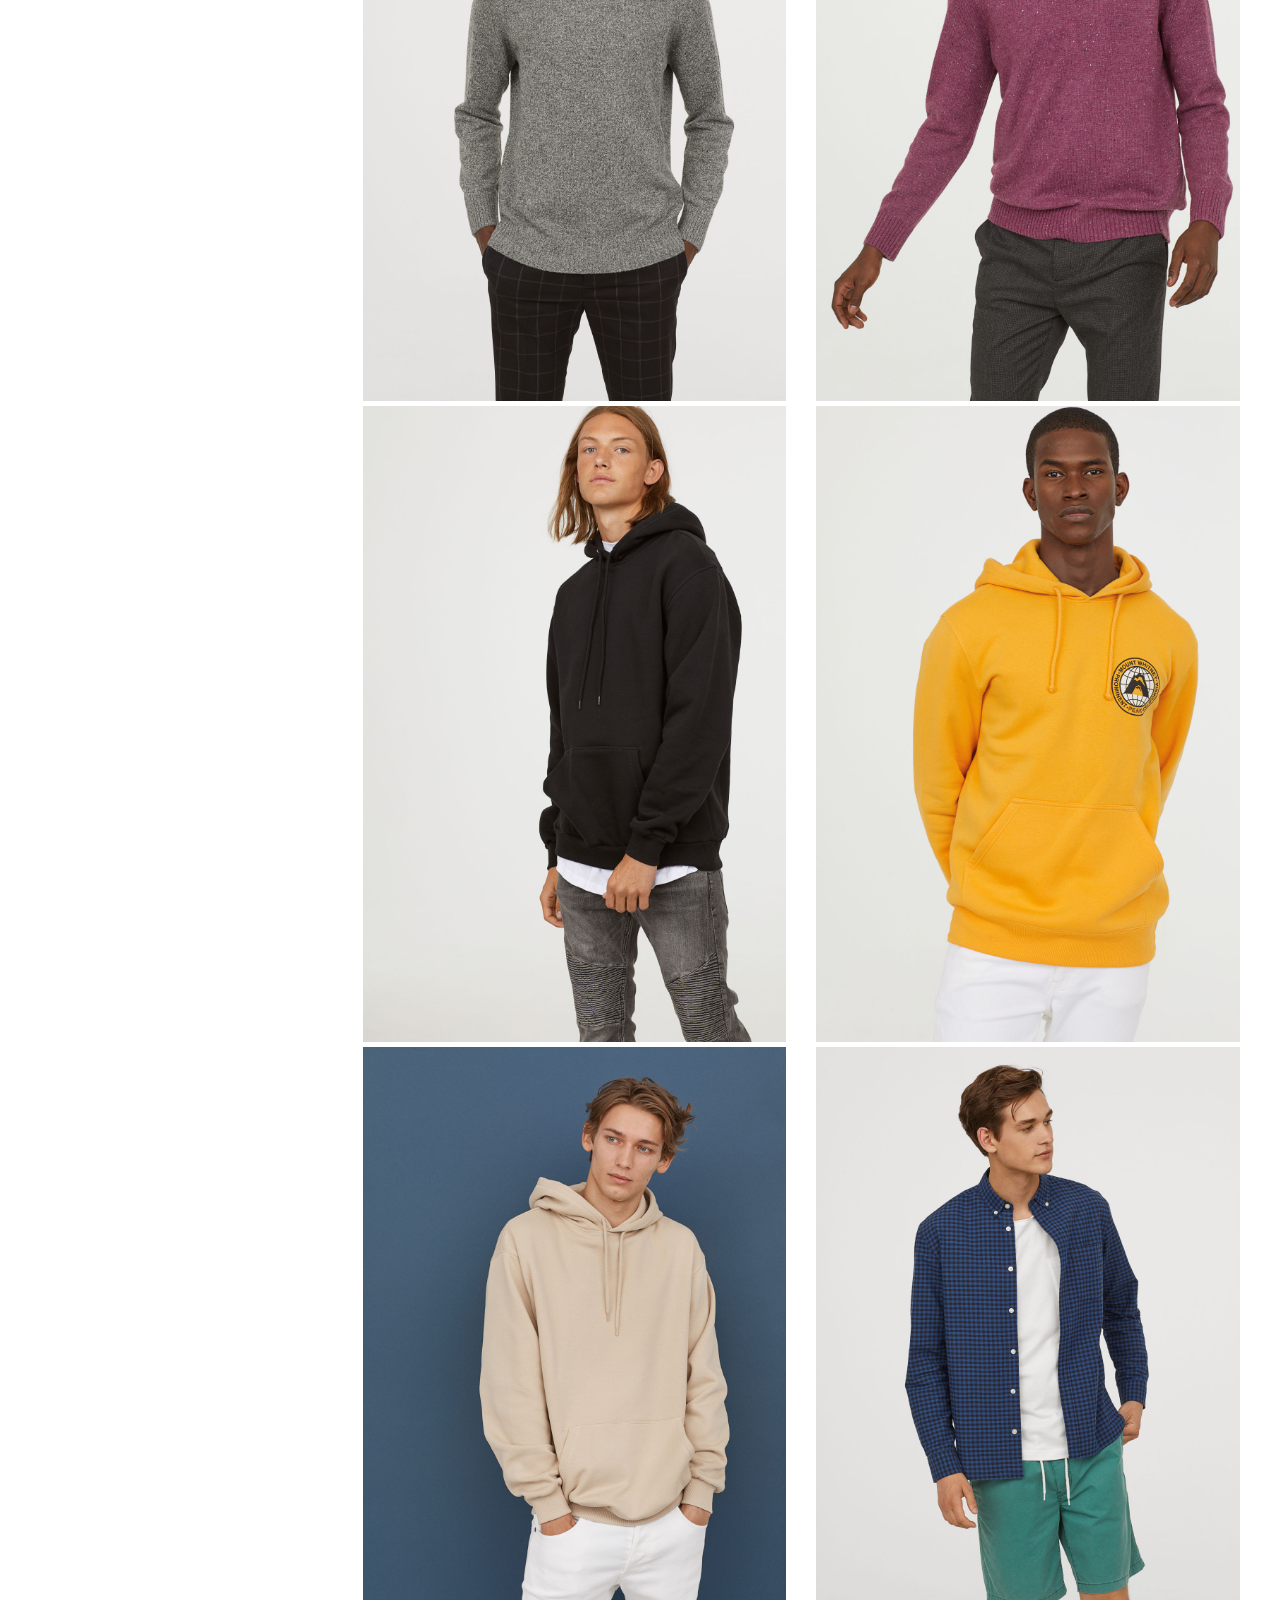
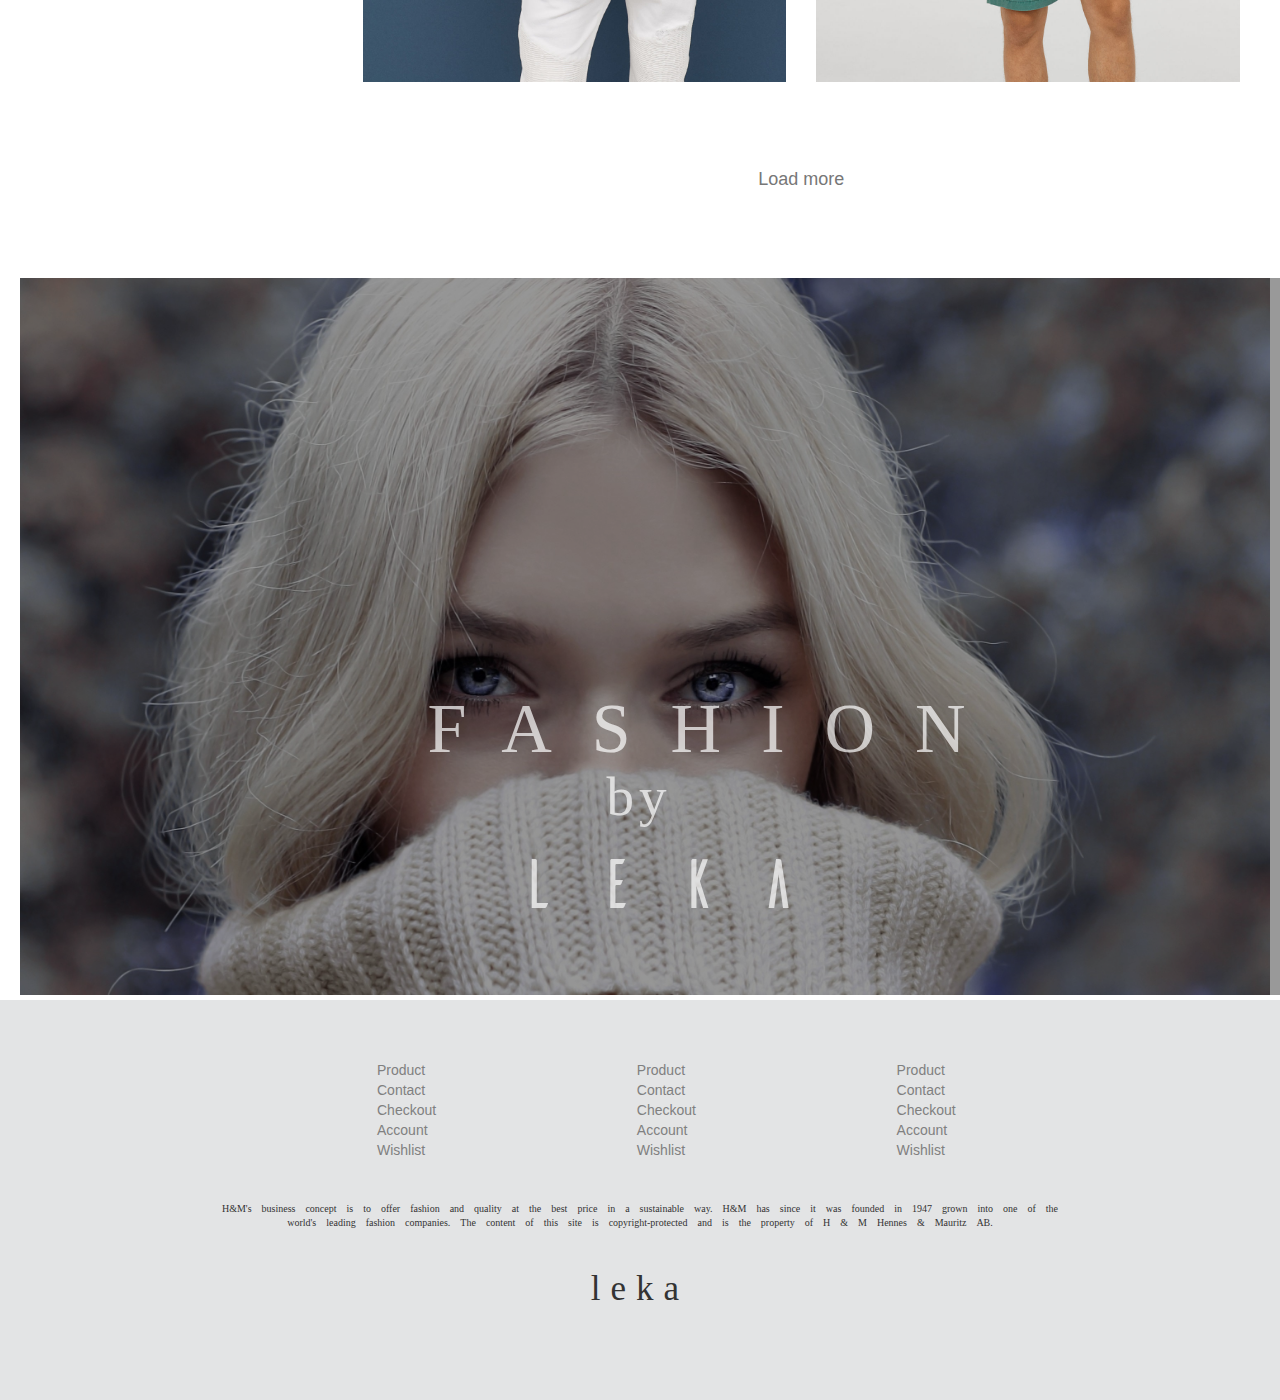
<file: men-product.html>
<!DOCTYPE html>
<html lang="en">
<head>
	<meta charset="UTF-8">
	<title>Document</title>
	<link rel="stylesheet" type="text/css" href="css/bootstrap.min.css">
	<link rel="stylesheet" type="text/css" href="js/style.css">
	<link rel="stylesheet" type="text/css" href="css/index-css.css">
	<link rel="stylesheet" type="text/css" href="css/men-product.css">
	<script type="text/javascript" src="js/jquery.js"></script>
	<script type="text/javascript" src="js/bootstrap.min.js"></script>
</head>
<body>
	
		<h1 id="Banner" class="text-center">l e k a</h1>
		<div class="border-bot"></div>
		<div class="flex-wrapper" id="navbar">	
			<nav>
				<ul>
					<li><a class="text-center" href="index.html" target="#blank">Home</a></li>
					<li><a class="text-center" href="">Categories+</a></li>
					<li><a class="text-center" href="contact.html">Contact+</a></li>
					<li><a class="text-center" href="">Megazine+</a></li>
					<li><a class="text-center" href="product.html" target="#blank">Product+</a></li>
					<li><a class="text-center" id="signup" data-toggle="modal" href='#modal-id'>Sign up+</a></li>
				</ul>
			</nav>
		</div>
	<main>
		<div class="container">
			<div id="list">
				<ul  >
					<li><a href="#Jumper" >Jumper</a></li>
					<li><a href="#Hoodie" >Hoodie</a></li>
					<li><a href="#Shirt" >Shirt</a></li>
					<li><a href=""  id="Pants">Pants</a></li>
				</ul>
			</div>
			<div class="col-md-3"></div>
			<div class="col-md-9">
				<div >
					<div class="col-xs-6" id="Jumper">
						<a href="">
							<div class="product" id="hmprod1">
								<img class="product-img" id="hmprod1-img" src="img/men-product/hmprod (1).jpg">
								<div class="background-product background"></div>
								<p class="text-center background-text">view</p>
							</div>
						</a>
					</div>
					<div class="col-xs-6">
						<a href="product-detail.html">
							<div class="product" id="hmprod2">
								<img class="product-img" id="hmprod2-img" src="img/men-product/hmprod (2).jpg">
								<div class="background-product background"></div>
								<p class="text-center background-text">view</p>
							</div>
						</a>
					</div>
					<div class="col-xs-6" id="Hoodie">
						<a href="">
							<div class="product" id="hmprod3">
								<img class="product-img" id="hmprod3-img" src="img/men-product/hmprod (4).jpg">
								<div class="background-product background"></div>
								<p class="text-center background-text">view</p>
							</div>
						</a>
					</div>
					<div class="col-xs-6">
						<a href="">
							<div class="product" id="hmprod4">
								<img class="product-img" id="hmprod4-img" src="img/men-product/hmprod (6).jpg">
								<div class="background-product background"></div>
								<p class="text-center background-text">view</p>
							</div>
						</a>
					</div>
					<div class="col-xs-6"  id="Shirt">
						<a href="">
							<div class="product" id="hmprod5">
								<img class="product-img" id="hmprod5-img" src="img/men-product/hmprod (8).jpg">
								<div class="background-product background"></div>
								<p class="text-center background-text">view</p>
							</div>
						</a>
					</div>
					<div class="col-xs-6">
						<a href="">
							<div class="product" id="hmprod6">
								<img class="product-img" id="hmprod6-img" src="img/men-product/hmprod (10).jpg">
								<div class="background-product background"></div>
								<p class="text-center background-text">view</p>
							</div>
						</a>
					</div>	
				</div>
				<div >
					<div class="col-xs-6">
						<a href="">
							<div class="product" id="hmprod1">
								<img class="product-img" id="hmprod1-img" src="img/men-product/hmprod (1).jpg">
								<div class="background-product background"></div>
								<p class="text-center background-text">view</p>
							</div>
						</a>
					</div>
					<div class="col-xs-6">
						<a href="">
							<div class="product" id="hmprod2">
								<img class="product-img" id="hmprod2-img" src="img/men-product/hmprod (2).jpg">
								<div class="background-product background"></div>
								<p class="text-center background-text">view</p>
							</div>
						</a>
					</div>
					<div class="col-xs-6">
						<a href="">
							<div class="product" id="hmprod3">
								<img class="product-img" id="hmprod3-img" src="img/men-product/hmprod (4).jpg">
								<div class="background-product background"></div>
								<p class="text-center background-text">view</p>
							</div>
						</a>
					</div>
					<div class="col-xs-6">
						<a href="">
							<div class="product" id="hmprod4">
								<img class="product-img" id="hmprod4-img" src="img/men-product/hmprod (6).jpg">
								<div class="background-product background"></div>
								<p class="text-center background-text">view</p>
							</div>
						</a>
					</div>
					<div class="col-xs-6">
						<a href="">
							<div class="product" id="hmprod5">
								<img class="product-img" id="hmprod5-img" src="img/men-product/hmprod (8).jpg">
								<div class="background-product background"></div>
								<p class="text-center background-text">view</p>
							</div>
						</a>
					</div>
					<div class="col-xs-6">
						<a href="">
							<div class="product" id="hmprod6">
								<img class="product-img" id="hmprod6-img" src="img/men-product/hmprod (10).jpg">
								<div class="background-product background"></div>
								<p class="text-center background-text">view</p>
							</div>
						</a>
					</div>	
				</div>	
				<div >
					<div class="col-xs-6">
						<a href="">
							<div class="product" id="hmprod1">
								<img class="product-img" id="hmprod1-img" src="img/men-product/hmprod (1).jpg">
								<div class="background-product background"></div>
								<p class="text-center background-text">view</p>
							</div>
						</a>
					</div>
					<div class="col-xs-6">
						<a href="">
							<div class="product" id="hmprod2">
								<img class="product-img" id="hmprod2-img" src="img/men-product/hmprod (2).jpg">
								<div class="background-product background"></div>
								<p class="text-center background-text">view</p>
							</div>
						</a>
					</div>
					<div class="col-xs-6">
						<a href="">
							<div class="product" id="hmprod3">
								<img class="product-img" id="hmprod3-img" src="img/men-product/hmprod (4).jpg">
								<div class="background-product background"></div>
								<p class="text-center background-text">view</p>
							</div>
						</a>
					</div>
					<div class="col-xs-6">
						<a href="">
							<div class="product" id="hmprod4">
								<img class="product-img" id="hmprod4-img" src="img/men-product/hmprod (6).jpg">
								<div class="background-product background"></div>
								<p class="text-center background-text">view</p>
							</div>
						</a>
					</div>
					<div class="col-xs-6">
						<a href="">
							<div class="product" id="hmprod5">
								<img class="product-img" id="hmprod5-img" src="img/men-product/hmprod (8).jpg">
								<div class="background-product background"></div>
								<p class="text-center background-text">view</p>
							</div>
						</a>
					</div>
					<div class="col-xs-6">
						<a href="">
							<div class="product" id="hmprod6">
								<img class="product-img" id="hmprod6-img" src="img/men-product/hmprod (10).jpg">
								<div class="background-product background"></div>
								<p class="text-center background-text">view</p>
							</div>
						</a>
					</div>	
				</div>	
				<div>
					<div class="col-xs-6">
						<a href="">
							<div class="product" id="hmprod1">
								<img class="product-img" id="hmprod1-img" src="img/men-product/hmprod (1).jpg">
								<div class="background-product background"></div>
								<p class="text-center background-text">view</p>
							</div>
						</a>
					</div>
					<div class="col-xs-6">
						<a href="">
							<div class="product" id="hmprod2">
								<img class="product-img" id="hmprod2-img" src="img/men-product/hmprod (2).jpg">
								<div class="background-product background"></div>
								<p class="text-center background-text">view</p>
							</div>
						</a>
					</div>
					<div class="col-xs-6">
						<a href="">
							<div class="product" id="hmprod3">
								<img class="product-img" id="hmprod3-img" src="img/men-product/hmprod (4).jpg">
								<div class="background-product background"></div>
								<p class="text-center background-text">view</p>
							</div>
						</a>
					</div>
					<div class="col-xs-6">
						<a href="">
							<div class="product" id="hmprod4">
								<img class="product-img" id="hmprod4-img" src="img/men-product/hmprod (6).jpg">
								<div class="background-product background"></div>
								<p class="text-center background-text">view</p>
							</div>
						</a>
					</div>
					<div class="col-xs-6">
						<a href="">
							<div class="product" id="hmprod5">
								<img class="product-img" id="hmprod5-img" src="img/men-product/hmprod (8).jpg">
								<div class="background-product background"></div>
								<p class="text-center background-text">view</p>
							</div>
						</a>
					</div>
					<div class="col-xs-6">
						<a href="">
							<div class="product" id="hmprod6">
								<img class="product-img" id="hmprod6-img" src="img/men-product/hmprod (10).jpg">
								<div class="background-product background"></div>
								<p class="text-center background-text">view</p>
							</div>
						</a>
					</div>	
				</div>	
				<a href="" id="load-btn">Load more</a>		
			</div>
		</div>

	</main>
	<div class="banner2 container" id="last-banner">
		<img class="img-banner" src="img/beautiful-beauty-blond-289225.jpg">
		<div class="background"></div>
		<p class="text-center">fashion</p>
		<p class="text-center" id="text">by</p>
		<p class="text-center" id="brand">leka</p>
	</div>
	<footer>
		<div class="container">
			<div class="footer-section footer-left">
				<ul>
					<li><a href="">Product</a></li>
					<li><a href="">Contact</a></li>
					<li><a href="">Checkout</a></li>
					<li><a href="">Account</a></li>
					<li><a href="">Wishlist</a></li>
				</ul>
			</div>
			<div class="footer-section footer-center">
				<ul>
					<li><a href="">Product</a></li>
					<li><a href="">Contact</a></li>
					<li><a href="">Checkout</a></li>
					<li><a href="">Account</a></li>
					<li><a href="">Wishlist</a></li>
				</ul>
			</div>
			<div class="footer-section footer-right">
				<ul>
					<li><a href="">Product</a></li>
					<li><a href="">Contact</a></li>
					<li><a href="">Checkout</a></li>
					<li><a href="">Account</a></li>
					<li><a href="">Wishlist</a></li>
				</ul>
			</div>
			<br>
			<br>
			<br>
			<br>
			<br>
			<br>
			<br>
			<br>
			<br>
			<br>
			<p id="footer-text" class="text-center">H&M's business concept is to offer fashion and quality at the best price in a sustainable way. H&M has since it was founded in 1947 grown into one of the world's leading fashion companies. The content of this site is copyright-protected and is the property of H & M Hennes & Mauritz AB.</p>
		</div>
		<div id="footer-brand" class="text-center">leka</div>
	</footer>
	<div class="modal fade" id="modal-id">
		<div class="modal-dialog">
			<div class="modal-content">
				<div class="modal-header">
					<button type="button" class="close" data-dismiss="modal" aria-hidden="true">&times;</button>
					<h4 class="modal-title text-center">leka</h4>
	
				</div>
				<div class="modal-body">
					<form action="" method="POST" role="form">
						<div class="form-group" id="form">
							<label for="">Username</label>
							<input type="text" class="form-control" id="username" placeholder="Username">
							<p class="warning" id="warning">Username must be in UPPERCASE and have 6 - 12 characters</p>
							
						</div>
					
						<div class="form-group">
							<label for="">Password</label>
							<input type="password" class="form-control" id="password" placeholder="Password">
						</div>
												<div class="form-group">
							<label for="">Password confirmation</label>
							<input type="password" class="form-control" id="password-confirm" placeholder="Password confirmation">
							<p class="warning" id="warning2">Password is not the same</p>
						</div>
											
					
						<button type="submit" class="btn btn-default" id="btn-signup">Sign up</button>
					</form>
				</div>
			</div>
		</div>
	</div>

	<script type="text/javascript" src="js/signup-validate.js"></script>
	<script type="text/javascript" src="js/navbar-fixed.js"></script>
	<script type="text/javascript" src="js/hover-product.js"></script>
</body>
</html>
</file>
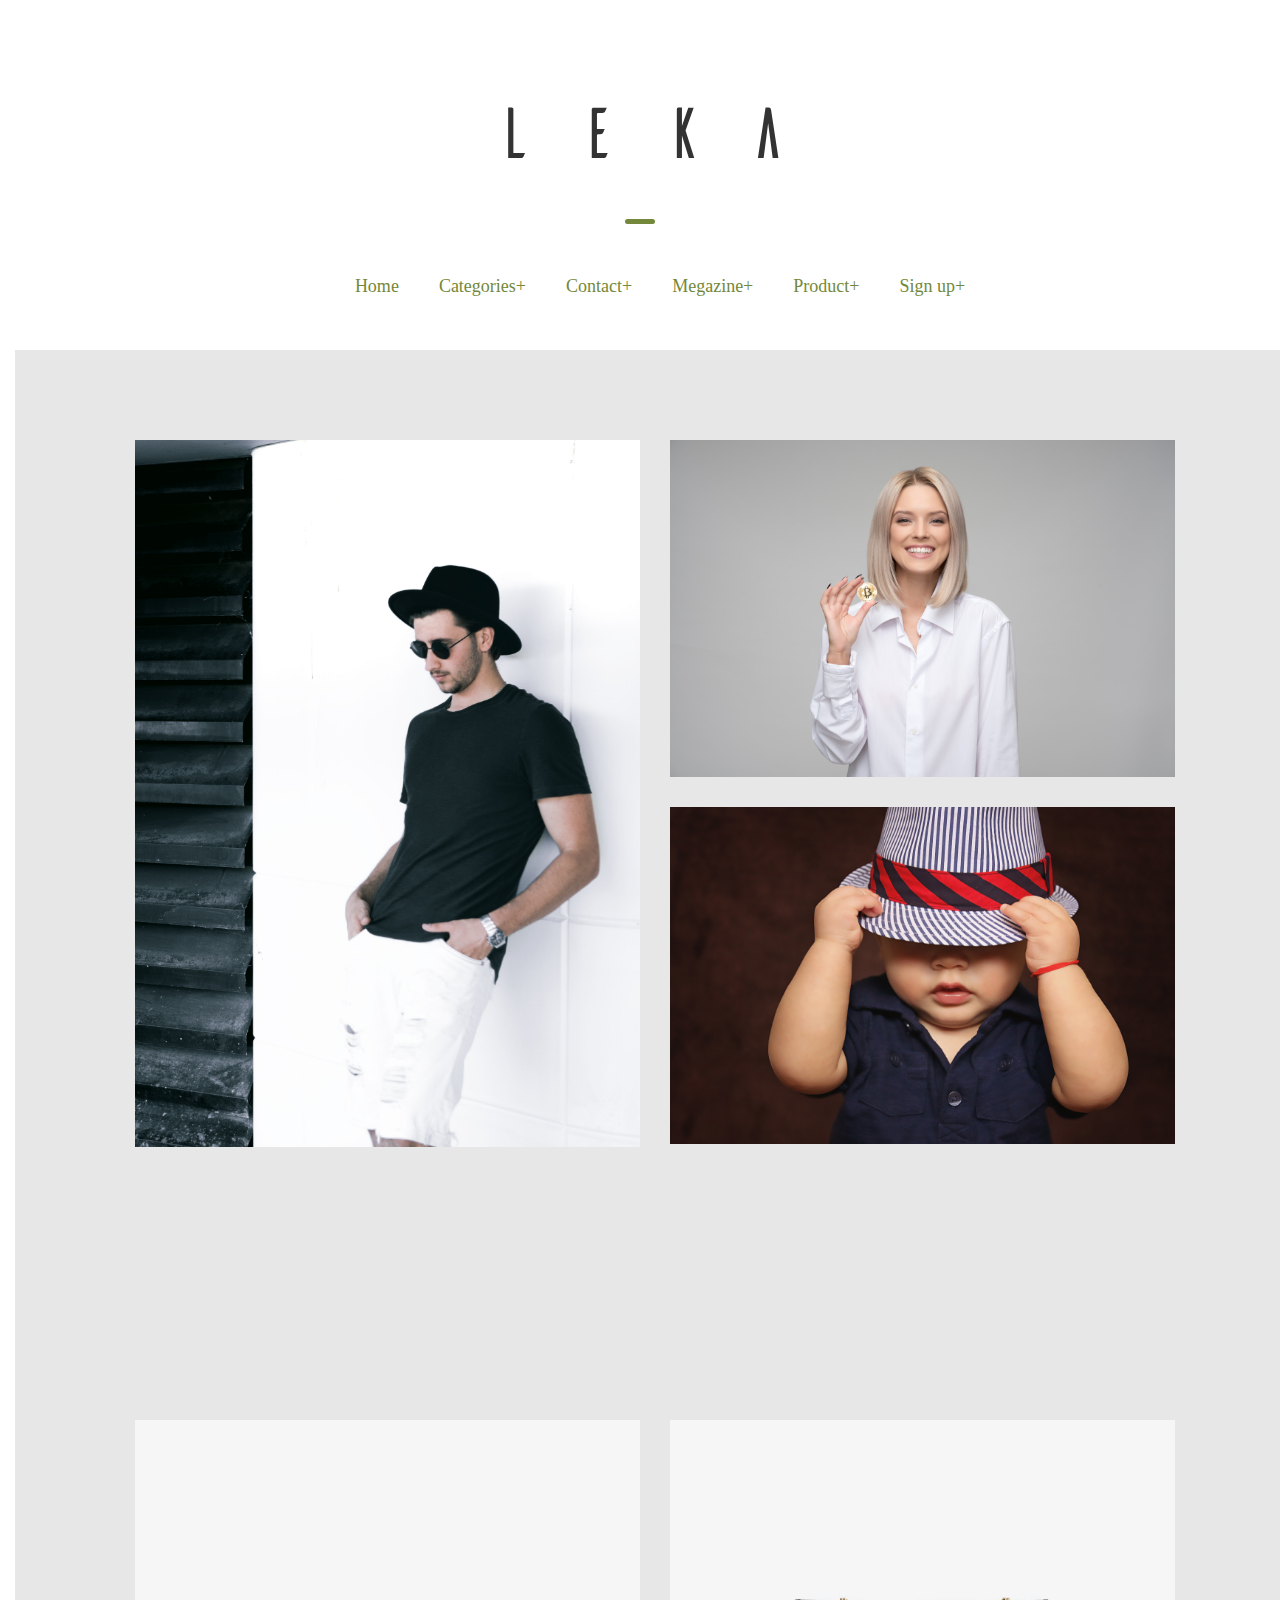
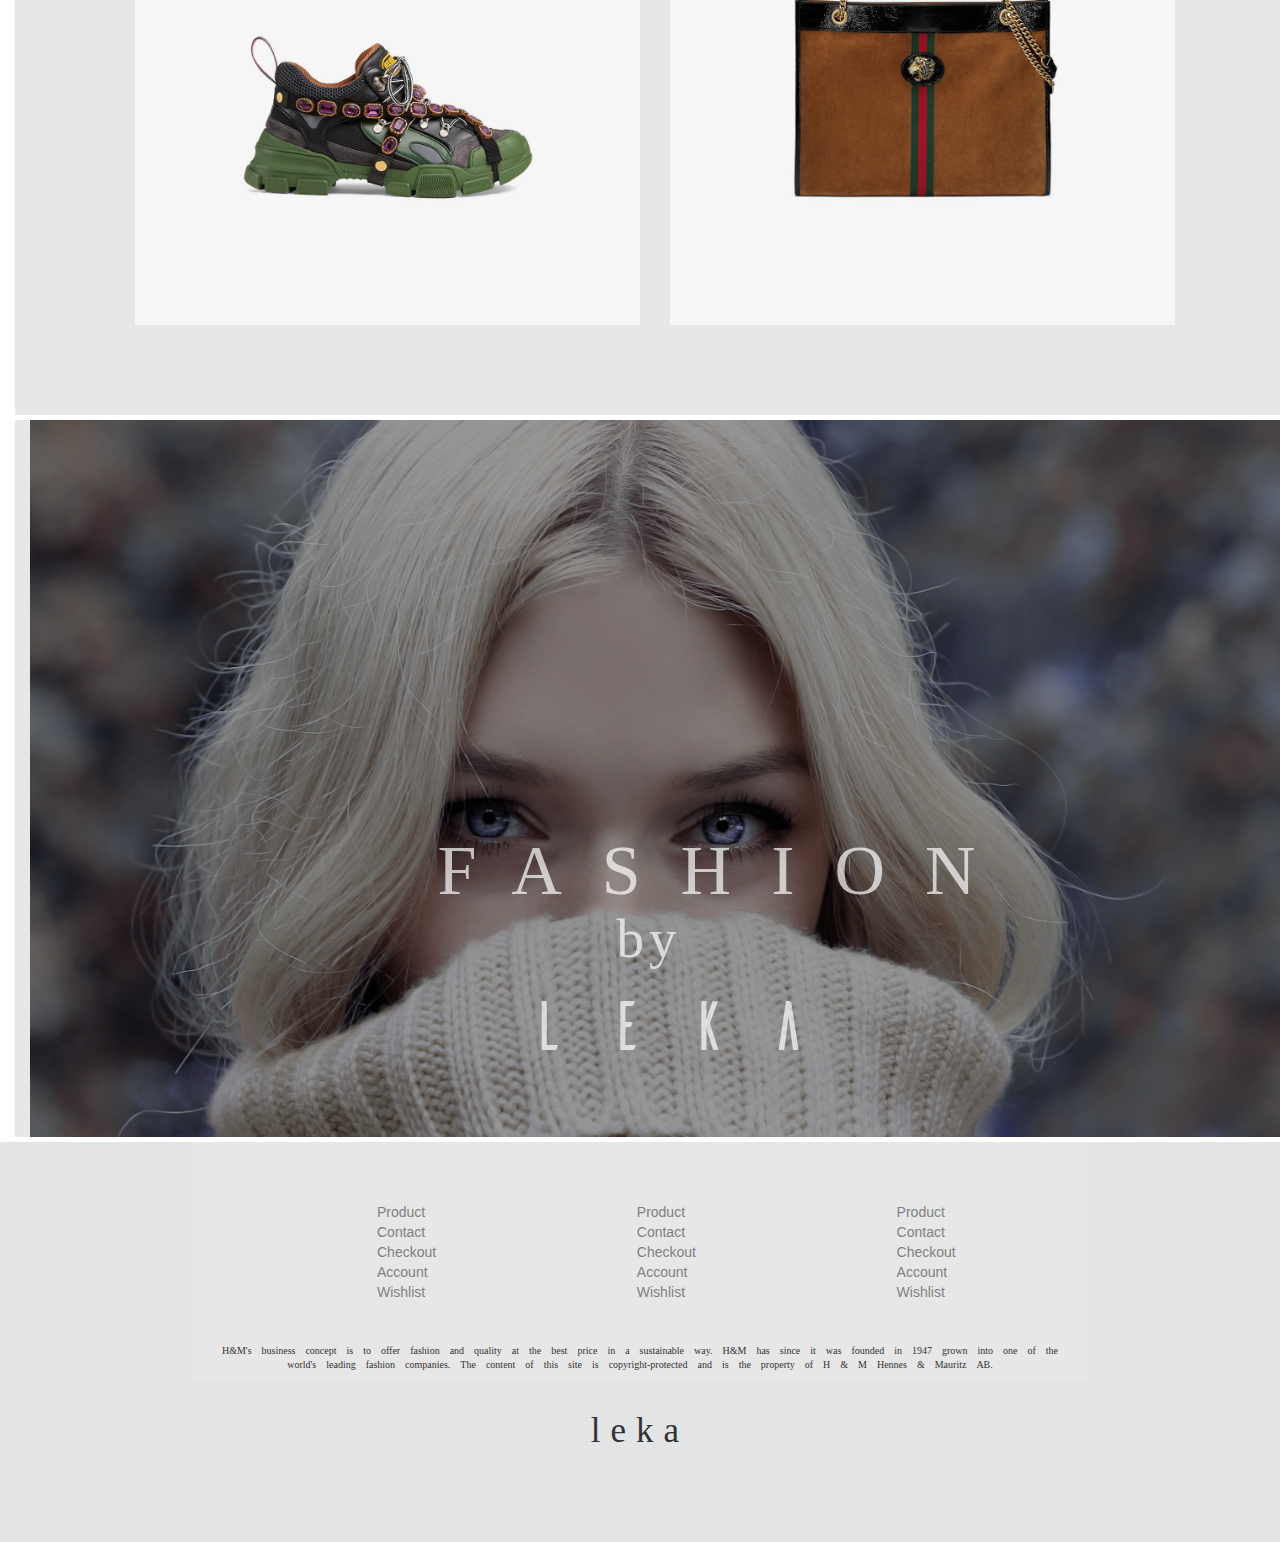
<file: product.html>
<!DOCTYPE html>
<html lang="en">
<head>
	<meta charset="UTF-8">
	<title>Document</title>
	<link rel="stylesheet" type="text/css" href="css/bootstrap.min.css">
	<link rel="stylesheet" type="text/css" href="js/style.css">
	<link rel="stylesheet" type="text/css" href="css/index-css.css">
	<link rel="stylesheet" type="text/css" href="css/product-css.css">
	<script type="text/javascript" src="js/jquery.js"></script>
	<script type="text/javascript" src="js/bootstrap.min.js"></script>
</head>
<body>
	
		<h1 id="Banner" class="text-center">l e k a</h1>
		<div class="border-bot"></div>
		<div class="flex-wrapper" id="navbar">	
			<nav>
				<ul>
					<li><a class="text-center" href="index.html" target="#blank">Home</a></li>
					<li><a class="text-center" href="">Categories+</a></li>
					<li><a class="text-center" href="contact.html">Contact+</a></li>
					<li><a class="text-center" href="">Megazine+</a></li>
					<li><a class="text-center" href="product.html" target="#blank">Product+</a></li>
					<li><a class="text-center" id="signup" data-toggle="modal" href='#modal-id'>Sign up+</a></li>
				</ul>
			</nav>
		</div>

	<main >
		<div class="container">
			<div class="clothes row">
				<div class="col-md-6" >
					<a href="men-product.html">
						<div class="categories">
							<img class="categories-img" src="img/fashion-fine-looking-man-1225035.jpg">
							<div class="background-categories background"></div>
							<p class="text-center background-text">men</p>
						</div>
					</a>
				</div>
				<div class="col-md-6" >
					<a href="" >
						<div class="categories" id="women">
							<img  class="categories-img" src="img/achievement-adult-bitcoin-1037915.jpg">
							<div class="background-categories background"></div>
							<p class="text-center background-text">women</p>
						</div>
					</a>
					<a href="" >
						<div class="categories" id="bby">
							<img  class="categories-img" src="img/adorable-baby-boy-101537.jpg">
							<div class="background-categories background"></div>
							<p class="text-center background-text">baby</p>
						</div>
					</a>
				</div>
			</div>
			<div class="shoes-bags row">
				<div class="col-md-6" >
					<a href="">
						<div class="categories" id="shoes">
							<img class="categories-img" src="img/CategorySingle_536532GGZ301261_001_Light.jpg">
							<div class="background-categories background"></div>
							<p class="text-center background-text">sneakers</p>
						</div>
					</a>
				</div>
				<div class="col-md-6" >
					<a href="">
						<div class="categories" id="bags">
							<img class="categories-img" src="img/CategorySingle_5372190X7BX2876_001_Light.jpg">
							<div class="background-categories background"></div>
							<p class="text-center background-text">bags</p>
						</div>
					</a>
				</div>
			</div>
		</div>
	</main>
	<div class="banner2 container" id="last-banner">
		<img class="img-banner" src="img/beautiful-beauty-blond-289225.jpg">
		<div class="background"></div>
		<p class="text-center">fashion</p>
		<p class="text-center" id="text">by</p>
		<p class="text-center" id="brand">leka</p>
	</div>
	<footer>
		<div class="container">
			<div class="footer-section footer-left">
				<ul>
					<li><a href="">Product</a></li>
					<li><a href="">Contact</a></li>
					<li><a href="">Checkout</a></li>
					<li><a href="">Account</a></li>
					<li><a href="">Wishlist</a></li>
				</ul>
			</div>
			<div class="footer-section footer-center">
				<ul>
					<li><a href="">Product</a></li>
					<li><a href="">Contact</a></li>
					<li><a href="">Checkout</a></li>
					<li><a href="">Account</a></li>
					<li><a href="">Wishlist</a></li>
				</ul>
			</div>
			<div class="footer-section footer-right">
				<ul>
					<li><a href="">Product</a></li>
					<li><a href="">Contact</a></li>
					<li><a href="">Checkout</a></li>
					<li><a href="">Account</a></li>
					<li><a href="">Wishlist</a></li>
				</ul>
			</div>
			<br>
			<br>
			<br>
			<br>
			<br>
			<br>
			<br>
			<br>
			<br>
			<br>
			<p id="footer-text" class="text-center">H&M's business concept is to offer fashion and quality at the best price in a sustainable way. H&M has since it was founded in 1947 grown into one of the world's leading fashion companies. The content of this site is copyright-protected and is the property of H & M Hennes & Mauritz AB.</p>
		</div>
		<div id="footer-brand" class="text-center">leka</div>
	</footer>
	<div class="modal fade" id="modal-id">
		<div class="modal-dialog">
			<div class="modal-content">
				<div class="modal-header">
					<button type="button" class="close" data-dismiss="modal" aria-hidden="true">&times;</button>
					<h4 class="modal-title text-center">leka</h4>
	
				</div>
				<div class="modal-body">
					<form action="" method="POST" role="form">
						<div class="form-group" id="form">
							<label for="">Username</label>
							<input type="text" class="form-control" id="username" placeholder="Username">
							<p class="warning" id="warning">Username must be in UPPERCASE and have 6 - 12 characters</p>
							
						</div>
					
						<div class="form-group">
							<label for="">Password</label>
							<input type="password" class="form-control" id="password" placeholder="Password">
						</div>
												<div class="form-group">
							<label for="">Password confirmation</label>
							<input type="password" class="form-control" id="password-confirm" placeholder="Password confirmation">
							<p class="warning" id="warning2">Password is not the same</p>
						</div>
											
					
						<button type="submit" class="btn btn-default" id="btn-signup">Sign up</button>
					</form>
				</div>
			</div>
		</div>
	</div>

	<script type="text/javascript" src="js/signup-validate.js"></script>
	<script type="text/javascript" src="js/navbar-fixed.js"></script>
</body>
</html>
</file>
<file: js/style.css>
@font-face{
	font-family: Ailerons;
	src:url(../fonts/glyphicons-halflings-regular.woff);
}
@font-face{
	font-family: Ailerons2;
	src:url(../font/Ailerons/Ailerons-Typeface.otf);
}
#Banner{
	padding: 70px 50px 40px 50px;
	font-size: 72px;
	font-weight: lighter;
	font-family: Ailerons2;
}
.border-bot{
	border-bottom: 5px solid #73883a;
	height: 5px;
	width: 30px;
	margin: 10px auto 50px auto;
	border-radius: 10px;
}
.flex-wrapper{
	display: flex;
	flex-flow: row nowrap;
	flex: 1 0 auto;
	text-align:center;
	align-self: center;
	padding-bottom: 25px;
}
nav{
	display: flex;
	flex-flow: row nowrap;
	justify-content: center;
	text-align:center;
	margin: 0 auto;
}
nav ul{
	margin: 0 auto 0 auto;
	height: 100%;
		justify-content: center;

}
nav ul li{
	display: inline-block;
	list-style-type: none;
	float: left;
	padding: 0 20px 20px;	
	margin: 0 auto;

}
nav ul li a{
	text-decoration: none;
	color: #73883a;
	font-family: 'Lato';
	font-size: 18px;
}
nav ul li a:hover{
	text-decoration: none;
	color: #73883a
}
.navbar-fixed-top{
	padding: 10px;
	background-color: white;
	padding-top: 15px;

}
.carousel-inner{}
.carousel-inner .item {
	position: relative;
}
.carousel-inner .item img{
		width: 100%;
		height: 700px;

}	
.btn-carousel{
	background: 0 0 ;
	color: white;
	border-radius: 0;
}
.btn-default:hover{
	background: 0 0;
}
.carousel-caption{
	top:30%;	
}
.carousel-caption p a {
	color: white;
	font-family: 'Lato';
}
.carousel-caption h1{
	margin-bottom: 20px;
	letter-spacing: 10px;
}
.background{
	position: absolute;
	background : black;
	height: 100%;
	width: 100%;
	top: 0;
	left: 0;
	opacity: 0.4;
}
.trending .container{
	margin: 0 auto;
}
.product{
	display: inline-block;
/*	margin-left: 25px;
	margin-bottom: 25px;*/
}
.img{
	position: relative;
	display: inline-block;
	overflow: hidden;
}
.background-item{
	position: absolute;
	background : black;
	height: 100%;
	width: 100%;
	top: 0;
	left: 0;
	opacity: 0.2;
	display: none;
}
.trending .container .product .img:hover img{
	transform: scale(1.1);
	transition: all 0.7s;
	
}
.trending .container .product .img:hover .background-item{
	display: inline-block;
	border: 1px solid grey;
}
.trending .container .product .img img{
	height: 370px;
	width: 250px;
}
.trending .container .product .img .btn-detail{
	position: absolute;
	top: 50%;
	vertical-align: center;
	display: none;
	border:1px white;
	background-color: rgba(0,0,0,0.5);
	color: white;
	padding: 10px;
	border-color: white;
	cursor: pointer;
	font-family: 'Lato';

}
.trending .container .product .img:hover .btn-detail{
	display: inline-block;
	transition: all 0.7s;
}
.detail{
	margin-top: 10px;
}
.detail .price{
	color: grey;
}
.trending .container .product button{
	margin-left: 80px ;
}
.btn-shop{
	border:1px 0 1px 0;
}
.container .product-more{
	text-decoration: none;
	text-align: center;
	font-family: 'Lato';
	margin: 20px auto;
	display: block;
}
.container a:link{
	color: white;
}
.banner{
	width: 100%;
	/*height: 800px;*/
	overflow: hidden;
}
.banner .img-banner{
	position: relative;
	width: 100%;
	overflow: hidden;
}
.banner .img-banner .img-banner1{
	width: 50%;
	display: inline-block;
	float: left;
	overflow: hidden;
}

.banner .img-banner .img-banner1 img{
	transform:scale(1);
	width: 100%;
	overflow: hidden;
}

.background-banner{
	position: absolute;
	background : black;
	height: 100%;
	width: 100%;
	top: 0;
	left: 0;
	opacity: 0.2;
	display: none;
	overflow: hidden;
}
.banner .img-banner .img-banner1:hover .background-banner{
	display: inline-block;
}
.banner .img-banner .img-banner1:hover{
	transform: scale(1.1);
	transition: all 0.7s;

}
.banner .img-banner .banner-caption{
	position: absolute;
	bottom: 10%;
	left: 40%;
	text-align: center;;
	color: white;
	font-size: 40px;
	opacity: 0;

}
.banner .img-banner .img-banner1:hover .banner-caption{
	opacity: 1;
	transition: all  0.7s;
}
.banner2{
	position: relative;
	width: 1024.8;
}
.banner2 img{
	width: 100%
}
.banner2 p{
	position: absolute;
	vertical-align: center;
	top: 56%;
	left: 33%;
	color: white;
	font-family: 'Lato';
	font-size: 70px;
	text-transform: uppercase;
	letter-spacing: 40px;
	opacity: 0.7;
	
}
#text{
	top: 67%;
	text-transform: lowercase;
	left: 47%;
	letter-spacing: 5px;
	font-size: 55px;
}
#brand{
	top: 77%;
	text-transform: lowercase;
	left: 40%;
	font-family: 'Ailerons2'
}
.background{
	position: absolute;
	background-color: black;
	opacity: 0.4;
	top:0px;
	left: 15px;
	width: 98%;
	height: 100%;
}
footer{
	margin-top: 0;
	width: 100%;
	height: 400px;
	background-color: #e3e4e5
}
footer .container{
	width: 70%;
	margin: 0 auto;
	margin-top:0;
}
footer .footer-section{
	width: 30%;
	float: left;
	display: inline-block;
	margin-top: 60px;
}
footer .footer-section ul{}
footer .footer-section ul li{
	list-style-type: none;
}
footer .footer-section ul li a{
	text-decoration: none;
	color:grey;
	margin-left: 130px;
}
footer.footer-left{} 
footer.footer-center ul{}
footer.footer-center ul li{}
footer.footer-center ul li a{}
footer.footer-right ul{}
footer.footer-right ul li{}
footer.footer-right ul li a{}
#footer-text{
	font-size: 10px;
	display: block;
	font-family: 'Ailerons'
}
#footer-brand{
	letter-spacing: 10px;
	font-size: 35px;
	margin-top: 20px;
	font-family: 'Ailerons';
}
.modal .modal-dialog{
	width: 300px;
	height: 400px;
}
.modal-title{
	font-family: 'Ailerons2';
	font-size: 30px;
}
.modal .modal-dialog .modal-content .modal-body form .form-group .form-control{
	border:0 0 1px 0;
}
.warning{
	color: red;
	display: none;
}
</file>
<file: css/index-css.css>
@font-face{
	font-family: Ailerons;
	src:url(../fonts/glyphicons-halflings-regular.woff);
}
@font-face{
	font-family: Ailerons2;
	src:url(../font/Ailerons/Ailerons-Typeface.otf);
}
.container{
	width: 100%;
	margin: 5px 5px 5px 5px;
/*	position: relative;*/	

}
.main-product{
	width: 100%;
	margin: 0 auto 4px;
	display: inline-block;
	background-color: #E7E7E7;
	position: relative;
}
.main-product .product-img{
	display: flex;
	flex: 1 0 auto;
	justify-content: center;
	vertical-align: center;
	
}
.main-product .product-img img{
	vertical-align: center;
}
#shoes{
	height: 900px;
}
#shoes .product-img {
	width: 800px;
	height: 800px;
	margin: 0 auto;
}
#shoes .product-img img{
	width: 100%;
}
#clothes{
	height: 2200px;
}
#clothes .product-img{
	width: 500px;
	height: 1440px;
	margin: 400px auto;

}
#bags{
	height: 900px;
}
#bags .product-img{
	width: 800px;
	height: 800px;
	margin: 0 auto;
}
#bags .product-img img{
	width: 100%;
}
#clothes .product-img img{
	width: 100%;
}
 .product-caption{
	display: inline-block;
	position: absolute;
	bottom: 60px;
	left: 43%;
	padding: 20px 36px;
	background-color: black;
	color: white;
	text-decoration: none;
	text-transform: uppercase;
	letter-spacing: 3px;
	text-align: center;
	margin: 0 auto;
	font-family: 'Ailerons';
}
.product-caption a{
	color: white;
}
.product-caption a:hover{
	text-decoration: none;
}
.product-caption:hover{
	background-color: #313131
}
#caption-main{
	bottom: 200px;
}
.sub-product{
	height: 300px;
	width: 200px;
	background-color: white;
	position: absolute;
}
#sub-product-1{
	top:120px;
	right: 70px;
}
#sub-product-2{
	top: 800px;
	left: 80px;
}
#sub-product-3{
	top: 1200px;
	right: 90px
}
.sub-product a{
	text-align: center;
	color: black;
	text-decoration: none;
	margin: 15px auto;
	display: flex;
	flex: 1 0 auto;
	justify-content: center;
}
.sub-product .sub-img{
	width: 100px;
	height: 100px;
	margin: 20px auto
}
.sub-product .sub-img img{
	width: 100%;
	background-color: inherit;
}
.sub-product .sub-title{
	font-family: 'Ailerons';
	font-size: 24px;
	margin: 10px auto;
}
.sub-product .sub-discription{
	font-family: 'Ailerons';
}
.index-banner{
	width: 100%;
	height: 800px;
	position: relative;
}
.index-banner img{
	width: 100%;
	height: 100%;
}
.index-banner p{
	position: absolute;
	top: 30%;
	left: 27%;
	color: white;
	opacity: 0.7;
	font-size: 70px;
	font-family: 'Lato';
	text-transform: lowercase;
	letter-spacing: 40px;
}
.megazines{
	width: 100%;
	height: 1200px;
	background-color: #e7e7e7;
}
.megazines h3{
	font-family: 'Ailerons2';
	text-transform: uppercase;
	font-size: 50px;
	letter-spacing: 18px;
	color: #5C5C5C;
	font-weight: 1px;
	padding: 50px;
}
.megazines .col-md-4 a{
	color: #5C5C5C;
	text-decoration: none;
}
.megazines .col-md-4 a:hover{
	text-decoration: none;
}
.stories{
	width: 100%;
	height: 50%;
	margin: 30px 0px 40px 0;
}
.stories .stories-img{
	width: 100%;
	height: auto;
}
.stories .stories-img img{
	width: 100%;
}
.stories .stories-title{
	font-size: 32px;
	font-family: 'Ailerons';
	text-transform: uppercase;
	letter-spacing: 5px;
}
.stories .stories-description{
	font-size: 26px;
	font-family: 'Ailerons';
}
.event{
	width: 100%;
	height: 100%;
	float: left;
	padding-top: 30px;
}
.event .event-img{
	width: 100%;
	height: 700px;
}
.event .event-img img{
	width: 100%;
	height: 100%;
}
.event .event-title{
	font-size: 36px;
	font-family: 'Ailerons';
/*	text-transform: uppercase;*/
	letter-spacing: 5px;

}
.event .event-description{
	font-size: 28px;
	font-family: 'Ailerons';
}
</file>
<file: css/cart.css>
.container{
	background-color: #e7e7e7;
}
.container .cart-container{
	width: 1000px;
	height: 500px;
	margin: 70px auto;
}
.container .cart-container .cart-product{
	width: 65%;
	display: inline-block;
	float: left;
}
.container .cart-container .cart-product .cart-product-detail{
	width: 45%;
	display: inline-block;
	float: left;
}
.container .cart-container .cart-product .cart-product-detail .detail-img{
	width: 100%;
	height: 50%;
}
.container .cart-container .cart-product .cart-product-detail .quantity{
	margin: 10px auto 0px;
	display: flex;
	justify-content: center;

}
.minus{
	float: left;
	width: 14px;
}
.minus:hover{
	cursor: pointer;
}
#quantity1{
	display: inline-block;float: left;
	margin: 0 10px;
}
#quantity2{
	display: inline-block;float: left;
	margin: 0 10px;
}

.plus{
	float: left;
}
.plus:hover{
	cursor:pointer;
}
.container .cart-container .cart-product .cart-product-detail .detail-name{
	margin: 0
}
.container .cart-container .cart-product .cart-product-detail .detail-price{}
.cart-information{
	display: inline-block;
	float: left;
	width: 30%;
}
.detail{
	font-size: 16px;
	margin: 0
}
#input-coupon{
    box-sizing: border-box;
    border: none;
    border-bottom: 1px solid #a7a7a7;
    background:none;
}
#total{
	font-size: 20px;
	float: right;
}
#input-coupon:focus{
}
#buy{
	background-color: #a5a5a5;
	color: black;
	padding: 10px 16px;
}
#buy:hover{
	cursor: pointer;
	opacity: 0.8;
}
</file>
<file: css/contact.css>
@font-face{
	font-family: Ailerons;
	src:url(../font/Ailerons/Ailerons-Typeface.otf);
}
.container{
	background-color: #E7E7E7;
}
.container-form{
	margin: 0 auto;
	width: 800px;
}
legend{
	font-size: 45px;
	font-family: 'Ailerons2';
	margin: 80px 0 50px 0;
}
.input-field{
	margin: 30px 0px;
}
label{
	font-size: 16px;


}
</file>
<file: css/men-product.css>
.background{
	width: 100%;
}
.col-md-9{
	justify-content: center;
	margin-top: 50px;
}
.product{
	justify-content: center;
}
.product img{
	width: 100%;
}
.background-product{
	opacity: 0;
	width: 100%;
	left: 0
}.product{
		overflow: hidden;
		position: relative;

}
.product-img{
	transform: scale(1);
	transition: 1s all;

}
.background-text{
	font-family: 'Ailerons';
	text-transform: uppercase;
	letter-spacing: 15px;
	position: absolute;
	top:47%;
	left: 40%;
	color: white;
	font-size: 30px;
	display: none;
	text-align: center;
}
.product:hover .background-product{
	opacity: 0.1;
}
.product:hover .product-img{
	transform: scale(1.1);
}
.product:hover .background-text{
	display: flex;
	justify-content: center;
	flex: 1 0 auto;
}
#list{
	position: fixed;
	top: 200px;
	left: 100px
}
#list li {
	list-style-type: none;
	padding:7px 30px;
}
#list li  a{
	text-decoration:none;
	color: #a7a7a7;
	font-size: 20px;
}
#load-btn{
	text-align: center;
	text-decoration: none;
	color: #777777;
	padding: 80px 15px;
/*	background-color: #a7a7a7;*/
	margin: 0px auto;
	display: flex;
	justify-content: center;
	flex: 1 0 auto;
	font-size: 18px;
}
</file>
<file: css/product-css.css>
@font-face{
	font-family: Ailerons;
	src:url(../fonts/glyphicons-halflings-regular.woff);
}
@font-face{
	font-family: Ailerons2;
	src:url(../font/Ailerons/Ailerons-Typeface.otf);
}
.clothes{
	height: 800px
}
.container{
	background-color: #E7E7E7;
	margin: 5px 5px 5px 5px;
	margin-left: 15px;
	margin-right: 15px;
}
.clothes .col-md-6{}
.clothes .col-md-6 a{}
.col-md-6 a img{
	width: 100%;
}
.row{
	float: left;
	margin: 90px;
}
#women {
	margin-bottom: 30px;
}
.background-categories{
	opacity: 0;
	width: 100%;
	left: 0
}
.background-text{
	font-family: 'Ailerons2';
	text-transform: uppercase;
	letter-spacing: 15px;
	position: absolute;
	top:50%;
	left: 45%;
	color: white;
	font-size: 30px;
	display: none;
	text-align: center;
}
.categories{
		overflow: hidden;
		position: relative;

}
.categories-img{
	transform: scale(1);
	transition: 0.7s all;

}
.categories:hover .background-categories{
	opacity: 0.3;
}
.categories:hover .categories-img{
	transform: scale(1.1);
}
.categories:hover .background-text{
	display: flex;
	justify-content: center;
	flex: 1 0 auto;
}
#women .background-text{
	left: 38%;
	top: 47%;
}
#bby .background-text{
	left: 42%;
	top :43%;
}
#shoes{
	height:auto
}
#shoes .background-text{
	left: 33%;
	top: 45%;
}
#bags{
	height: auto;
}
#bags .background-text{
	left: 40%;
	top: 45%;
}
</file>
